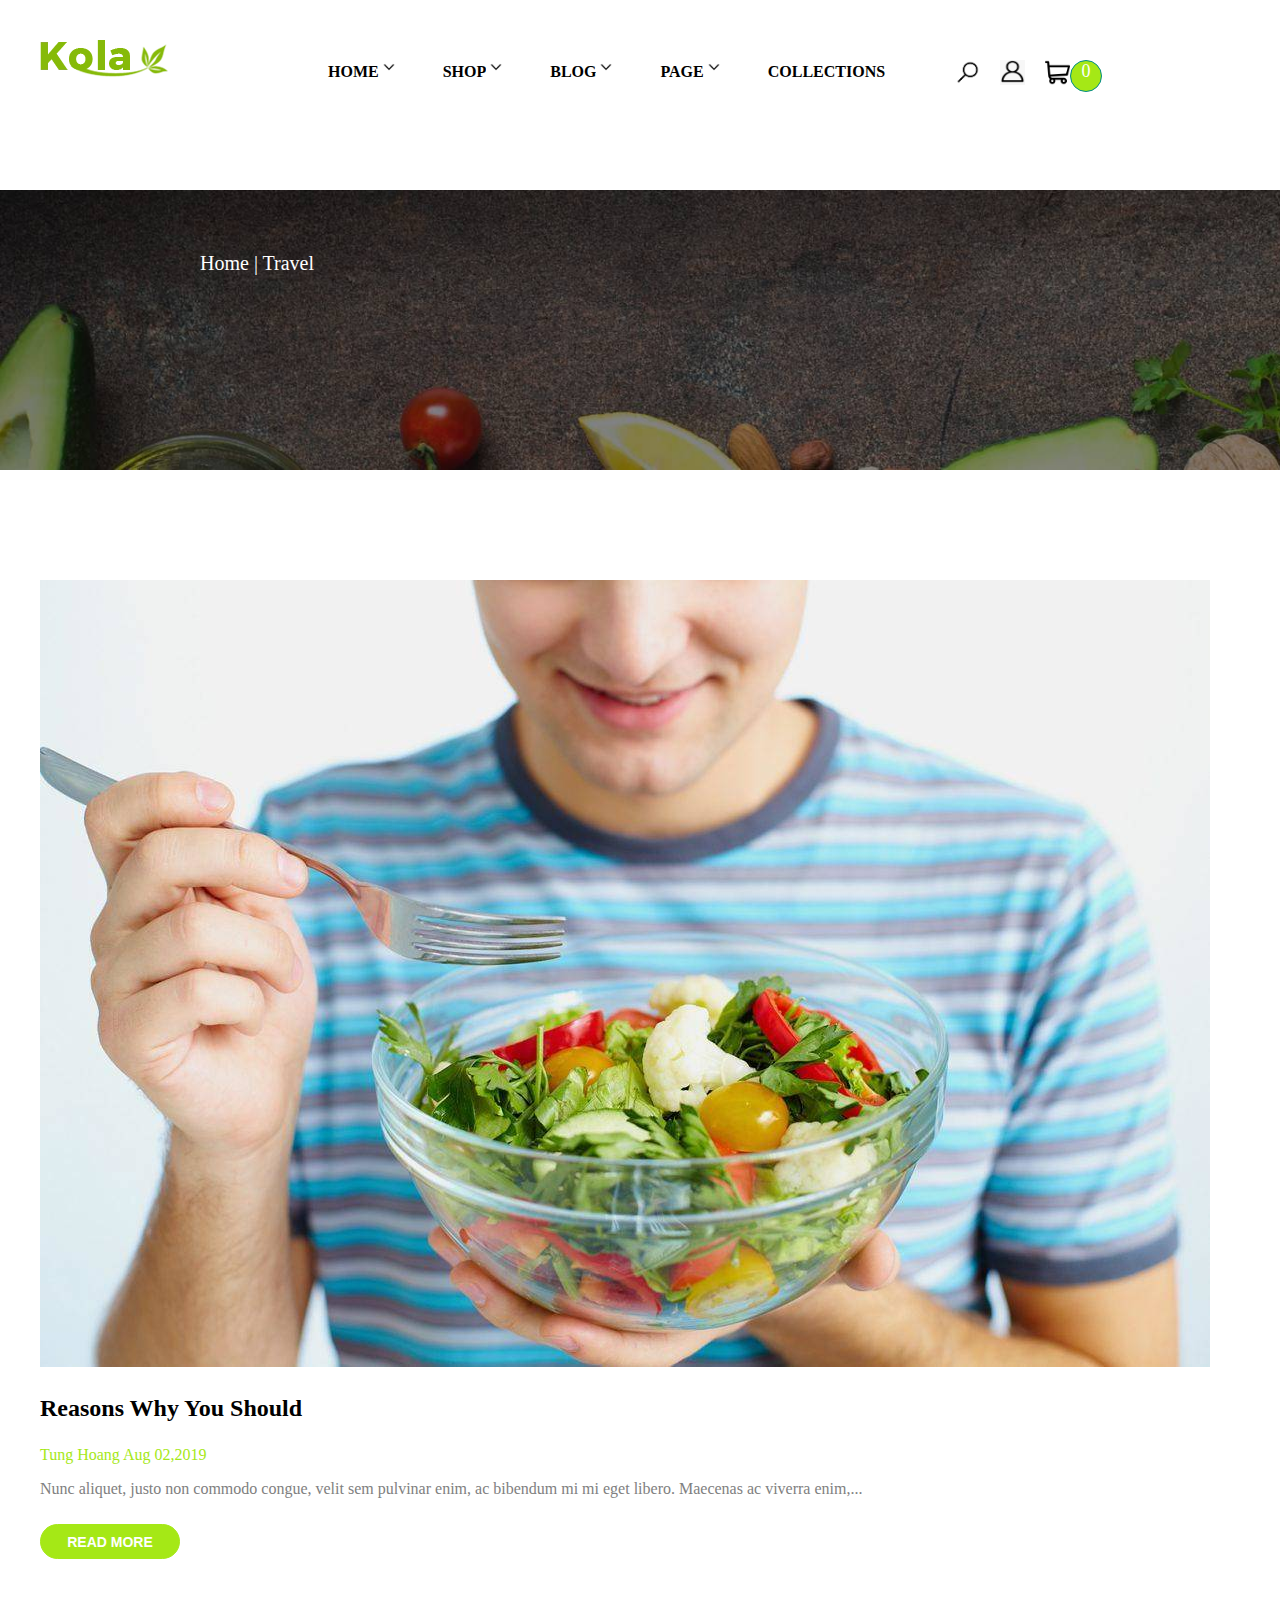
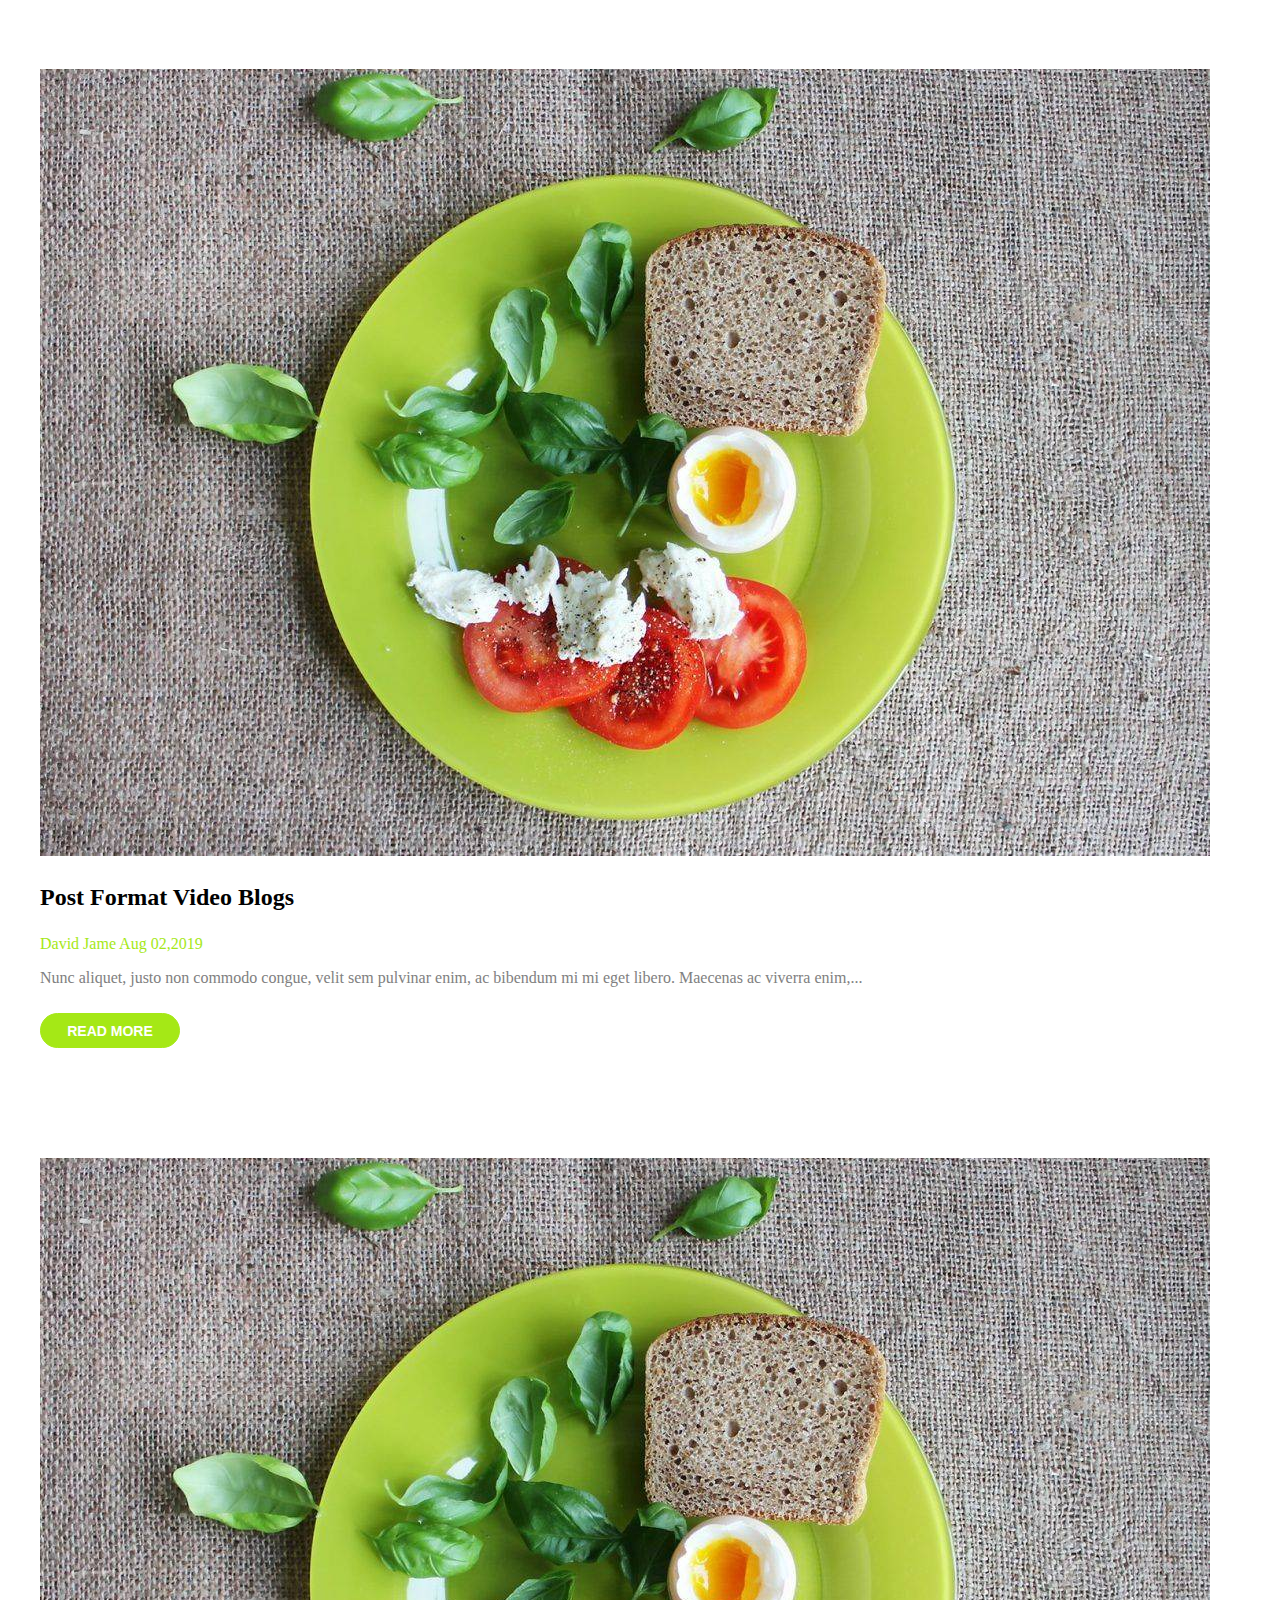
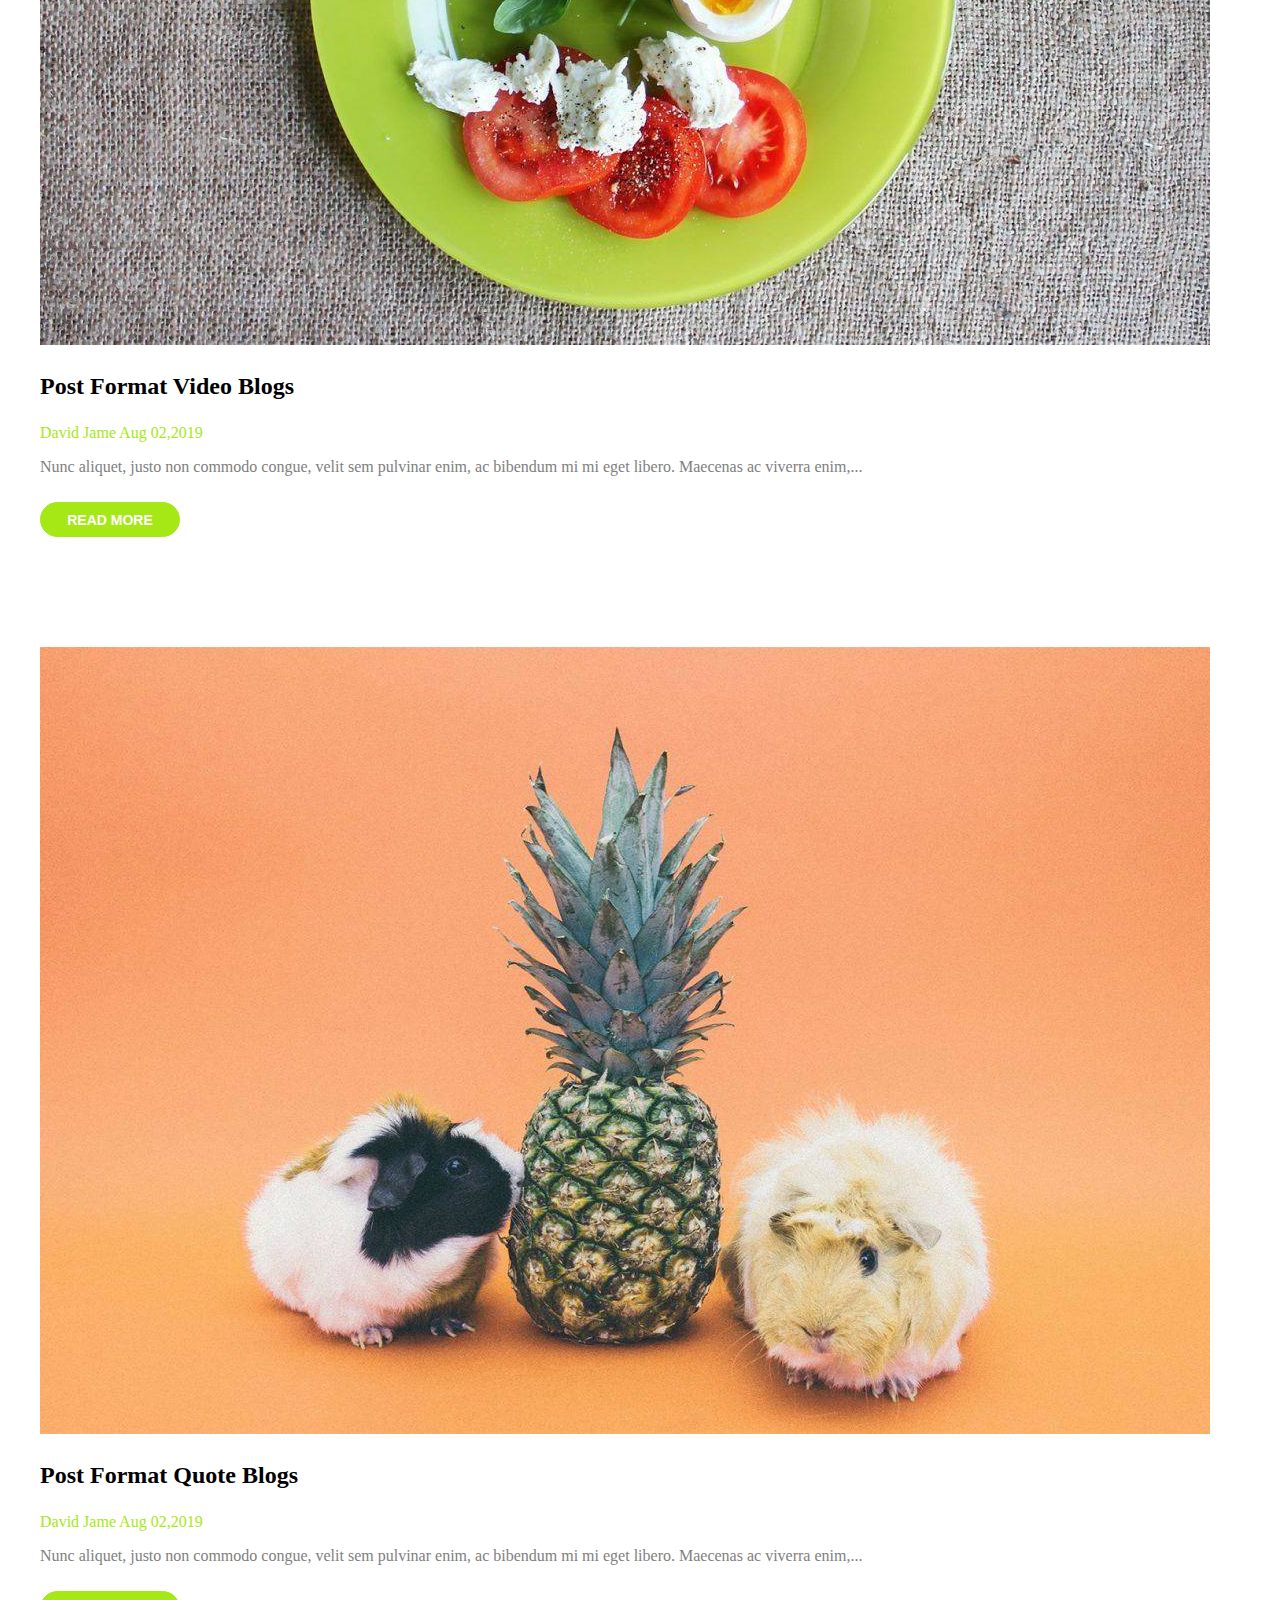
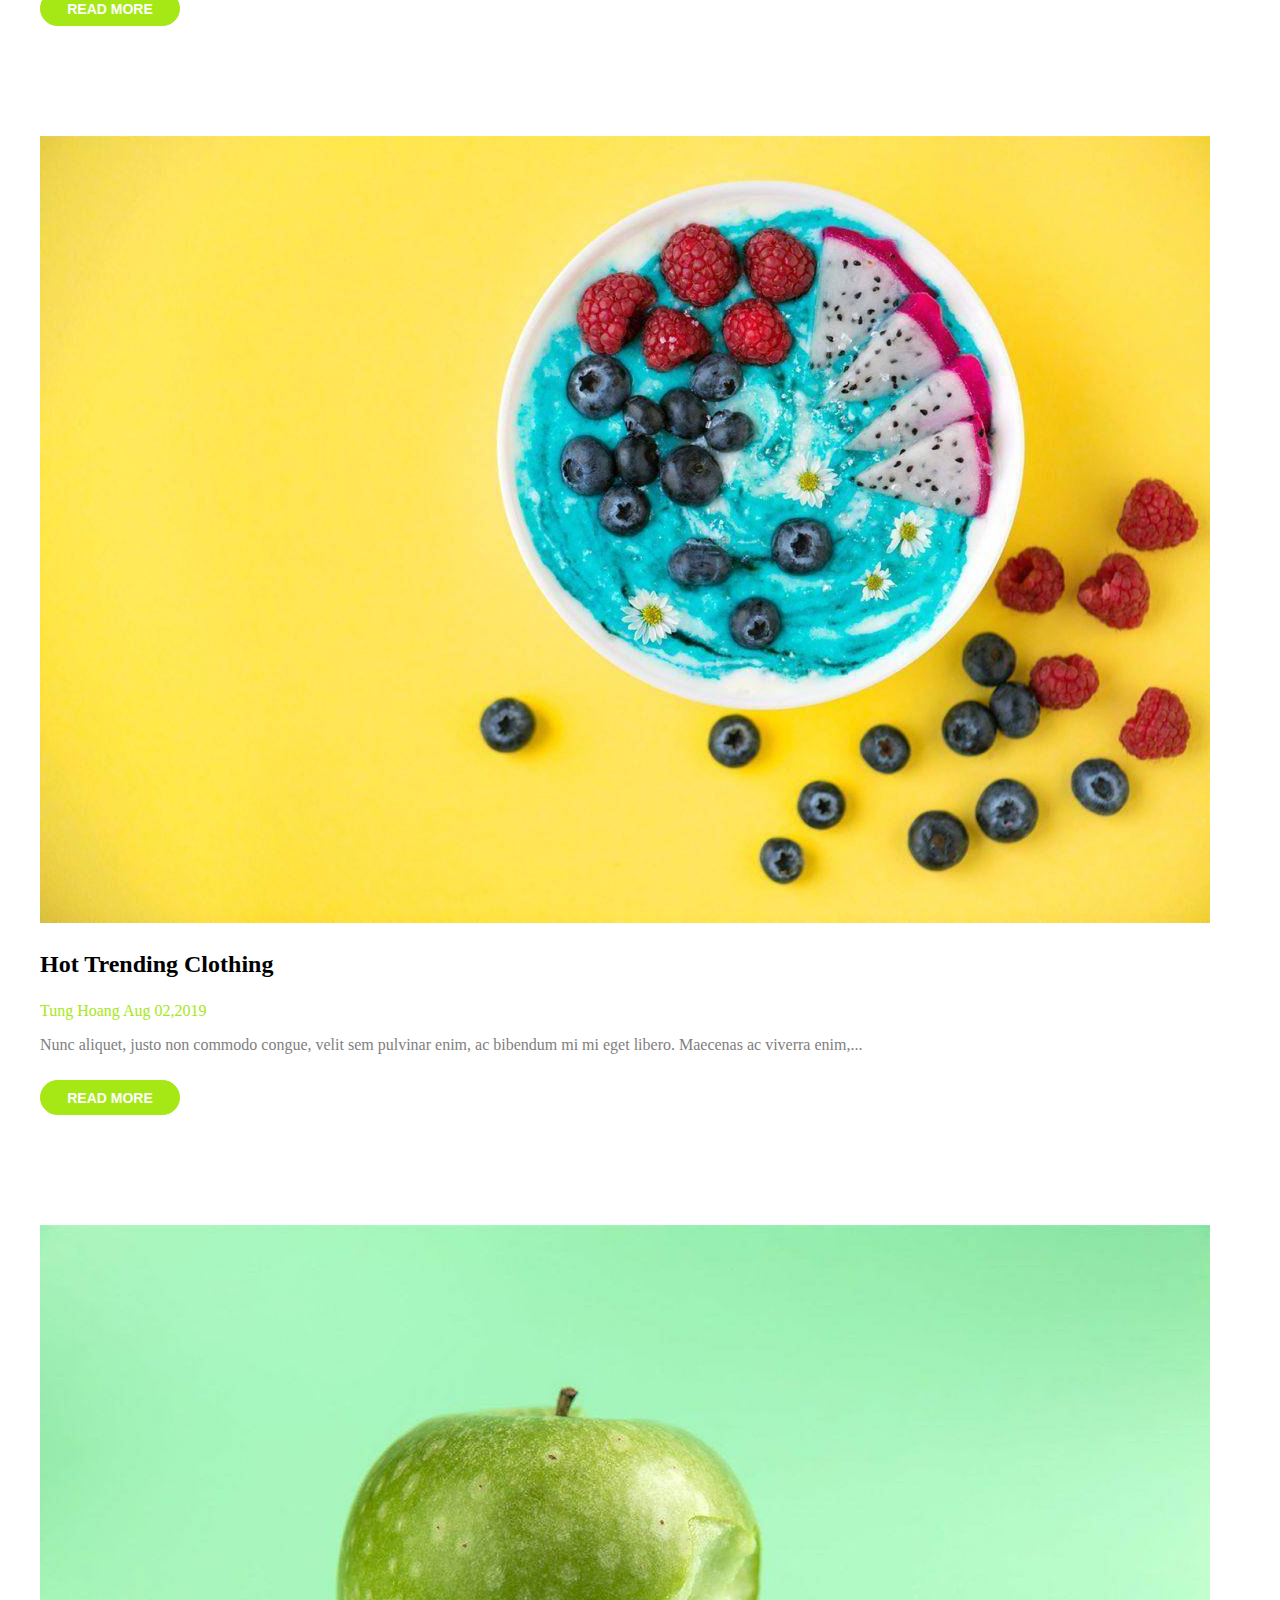
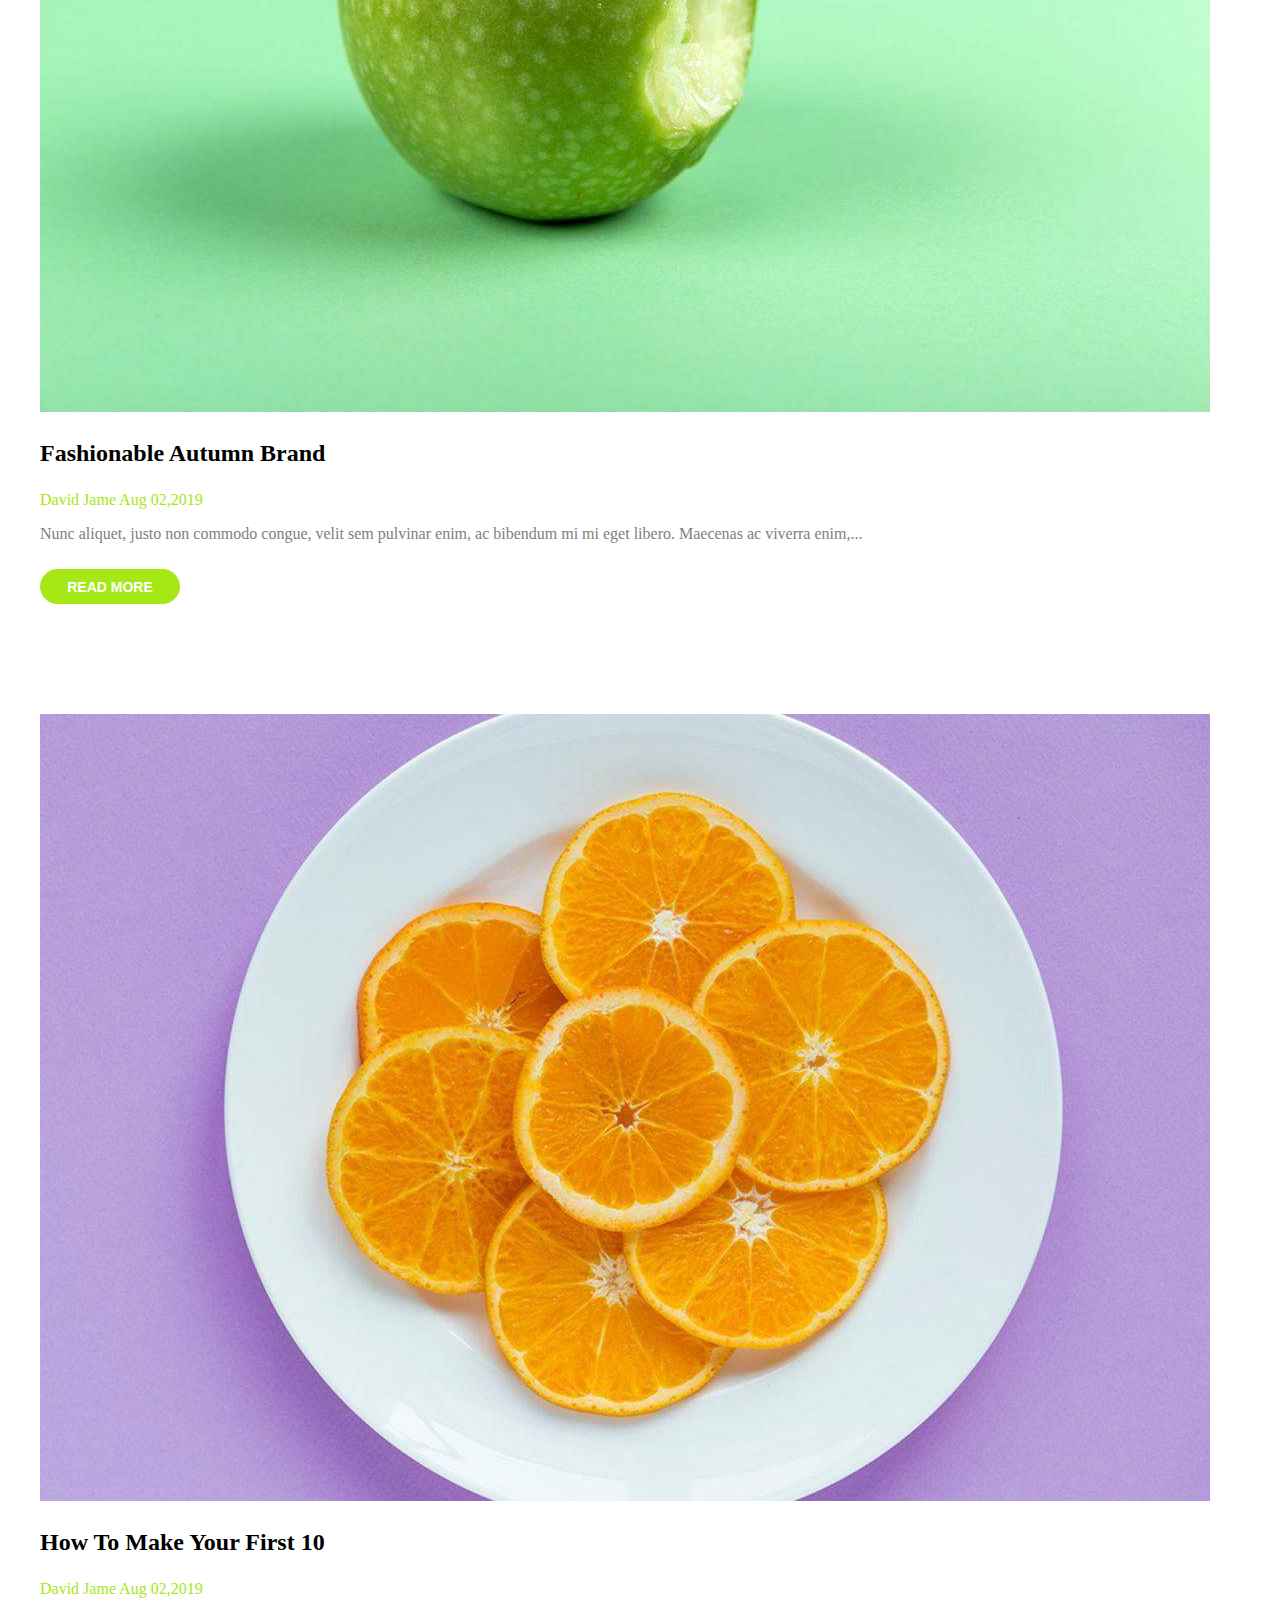
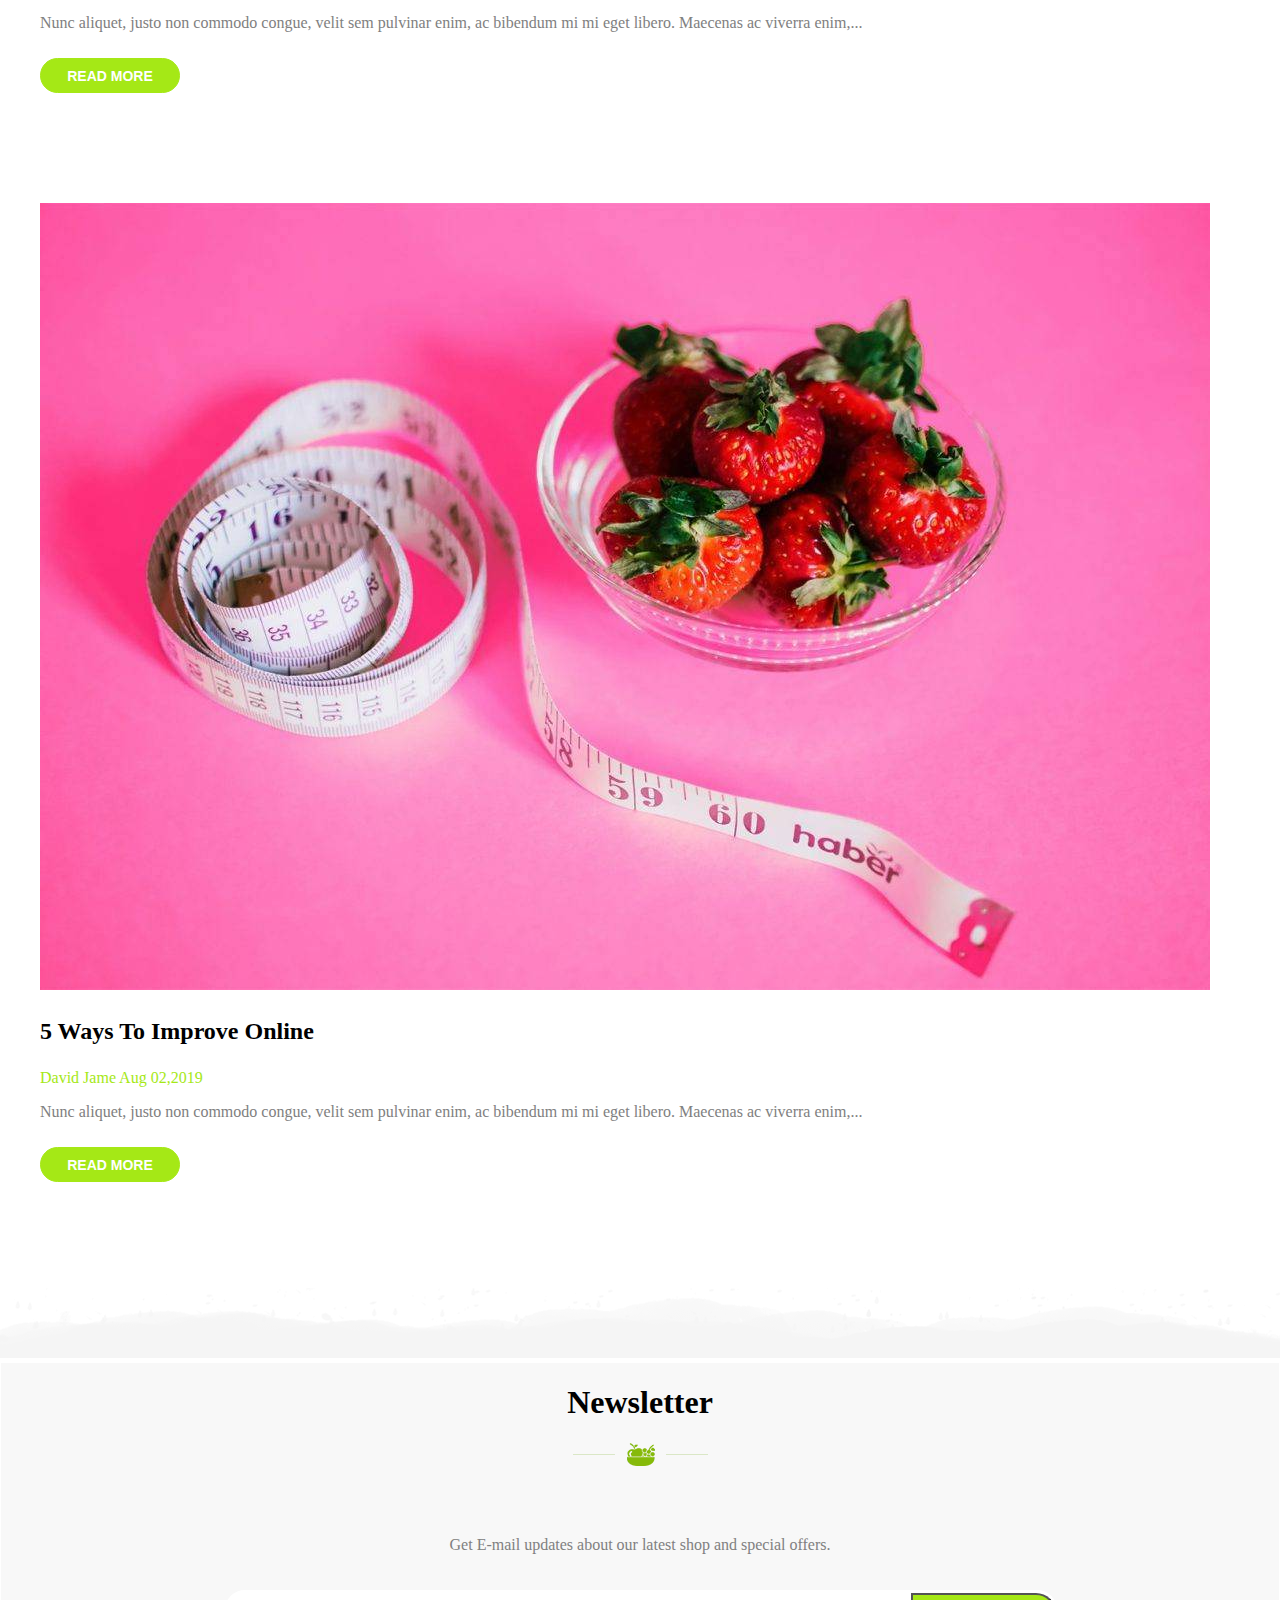
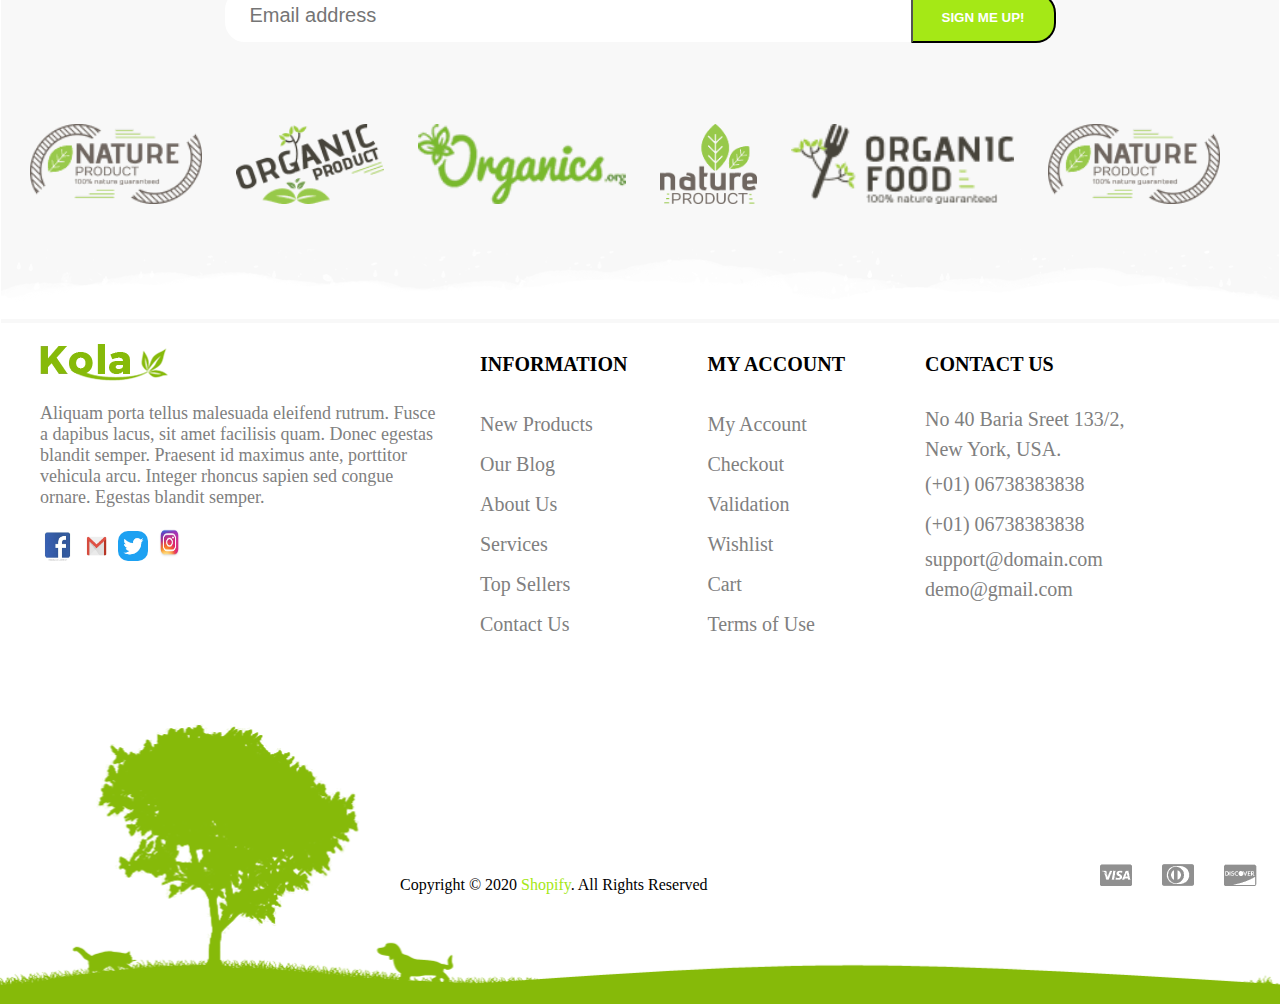
<file: index.html>
<!DOCTYPE html>
<html>
	<head>
		<title>Travel  &ndash; Kola - Organic &amp; Food Shopify themes</title>
		<link href="kola.css" type="text/css" rel="stylesheet"/>
	</head>
		<body>
			<div class="header">
				<img class="logo" src="kola.png" alt="company logo"/>
			<div class="navigation">
				<ul class="navg">
					<li id="home" class="nav"><b>HOME</b><img id="down" src="index.png" alt="drop down list">
						<ul id="hlinks">
							<li id="hl"><a href="#">Home 1</a></li>
							<li id="hl"><a href="#">Home 2</a></li>
							<li id="hl"><a href="#">Home 3</a></li>
							<li id="hl"><a href="#">Home 4</a></li>
							<li id="hl"><a href="#">Home 5</a></li>
							<li id="hl"><a href="#">Home 6</a></li>
							<li id="hl"><a href="#">Home 7</a></li>
							<li id="hl"><a href="#">Home 8</a></li>
						</ul>
					</li>
					<li id="shop" class="nav"><b>SHOP</b><img id="down" src="index.png" alt="drop down list">
					<div class="SHOP">
						
						<ul  id="slinks">
						
							<li id="sl1"><a href="#">Shop View</a></li>
							<li id="sl"><a href="#">Left Sidebar</a></li>
							<li id="sl"><a href="#">Right Sidebar</a></li>
							<li id="sl"><a href="#">Without Sidebar</a></li>
							<li id="sl"><a href="#">Collection List</a></li>
							<li id="sl"><a href="#">Collection Grid</a></li>
							<li id="sl"><img src="fifthbg.jpg" width="250" height="200"></li>
						</ul>
					
						<ul  id="slinks">	
							<li id="sl1"><a href="#">Product View</a></li>
							<li id="sl"><a href="#">Left Thumbnail</a></li>
							<li id="sl"><a href="#">Right Thumbnail</a></li>
							<li id="sl"><a href="#">Bottom Thumbnail</a></li>
							<li id="sl"><a href="#">Outside Thumbnail</a></li>
							<li id="sl"><a href="#">Sticky Content</a></li>
							<li id="sl"><img src="new1.jpg" width="250" height="200"></li>
						</ul>
						
						<ul id="slinks">
							<li id="sl1"><a href="#">Collection</a></li>
							<li id="sl"><a href="#">Juice</a></li>
							<li id="sl"><a href="#">Beans</a></li>
							<li id="sl"><a href="#">Vegetables</a></li>
							<li id="sl"><a href="#">Bread</a></li>
							<li id="sl"><a href="#"> Fruit</a></li>
							<li id="sl"><img src="thirdbg.jpg" width="250" height="200"></li>
						</ul>
					</div>
					</li>
					<li id="blog" class="nav"><b>BLOG</b><img id="down" src="index.png" alt="drop down list">
					<div class="BLOG">
						<ul id="blinks">
							<li id="bl1"><a href="#">Post View</a></li>
							<li id="bl"><a href="#">Article Left Sidebar</a></li>
							<li id="bl"><a href="#">Article Right Sidebar</a></li>
							<li id="bl"><a href="#">Without Sidebar</a></li>
							<li id="bl"><img src="seventhbg.jpg" width="250" height="200"></li>
						</ul>
						<ul id="blinks">
							<li id="sl1"><a href="#">Blog View</a></li>
							<li id="bl"><a href="#">Blog Left Sidebar</a></li>
							<li id="bl"><a href="#">Blog Right Sidebar</a></li>
							<li id="bl"><a href="#">Blog Without Sidebar</a></li>
							<li id="bl"><img src="fifthbg.jpg" width="250" height="200"></li>
						</ul>
						<ul id="blinks">
							<li id="sl1"><a href="#">Blog Style</a></li>
							<li id="bl"><a href="#">Blog List</a></li>
							<li id="bl"><a href="#">Blog Grid</a></li>
							<li id="bbl"><img src="new2.jpg" width="250" height="200"></li>
						</ul>
					</div>
					</li>
					<li id="page" class="nav"><b>PAGE</b><img id="down" src="index.png" alt="drop down list">
						<ul id="plinks">
							<li id="pl"><a href="#">About</a></li>
							<li id="pl"><a href="#">Contact</a></li>
							<li id="pl"><a href="#">Wishlist</a></li>
							<li id="pl"><a href="#">404 Error</a></li>
						
						</ul>
					</li>
					<li class="nav"><b>COLLECTIONS</b></li>
				</ul>
		
		<div class="symbollinks">
			<img class="se" src="search.png" title="Search...."/>
			<img class="ad" src="admin.png" />
			<img class="ba" src="basket.png" /><sup><div id="sup">0</div></sup>
		</div>
	</div>
</div>
			<div id=firstimage>
				<span class="travel1"><a id="al" href="#" title="Back To Front Page">Home </a> | Travel </span>
				<span class="travel2">Travel</span>
			</div>
			
		<div id="content">	
			<img class="tbg" title="Reasons Why You Should" src="secondbg.jpg"/>
			<p class="title" title="Reasons Why You Should"><b>Reasons Why You Should</b></p> 
			<p class="date">Tung Hoang Aug 02,2019</p>
			<p class="pa">Nunc aliquet, justo non commodo congue, velit sem pulvinar enim, ac bibendum mi mi eget libero. Maecenas ac viverra enim,...</p>
			<p class="rm"><input class="RM" type="button" value="READ MORE"/></p>		
		</div>
		
			
		<div id="content">
			<img class="tbg" title="Post Format Video Blogs" src="thirdbg.jpg"/>
			<p class="title" title="Post Format Video Blogs"><b>Post Format Video Blogs</b></p> 
			<p class="date">David Jame Aug 02,2019</p>
			<p class="pa">Nunc aliquet, justo non commodo congue, velit sem pulvinar enim, ac bibendum mi mi eget libero. Maecenas ac viverra enim,...</p>
			<p><input class="RM" type="button" value="READ MORE"/></p>		
		</div>
		
		<div id="content">
			<img class="tbg" title="Post Format Video Blogs" src="thirdbg.jpg"/>
			<p class="title" title="Post Format Video Blogs"><b>Post Format Video Blogs</b></p> 
			<p class="date">David Jame Aug 02,2019</p>
			<p class="pa">Nunc aliquet, justo non commodo congue, velit sem pulvinar enim, ac bibendum mi mi eget libero. Maecenas ac viverra enim,...</p>
			<p><input class="RM" type="button" value="READ MORE"/></p>		
		</div>
	
			
		<div id="content">
			<img class="tbg" title="Post Format Quote Blogs" src="fifthbg.jpg"/>
			<p class="title" title="Post Format Quote Blogs"><b>Post Format Quote Blogs</b></p> 
			<p class="date">David Jame Aug 02,2019</p>
			<p class="pa">Nunc aliquet, justo non commodo congue, velit sem pulvinar enim, ac bibendum mi mi eget libero. Maecenas ac viverra enim,...</p>
			<p><input class="RM" type="button" value="READ MORE"/></p>	
		</div>
		
	
		<div id="content">
			<img class="tbg" title="Hot Trending Clothing" src="sixthbg.jpg"/>
			<p class="title" title="Hot Trending Clothing"><b>Hot Trending Clothing</b></p> 
			<p class="date">Tung Hoang Aug 02,2019</p>
			<p class="pa">Nunc aliquet, justo non commodo congue, velit sem pulvinar enim, ac bibendum mi mi eget libero. Maecenas ac viverra enim,...</p>
			<p><input class="RM" type="button" value="READ MORE"/></p>		
		</div>
		
		<div id="content">
			<img class="tbg" title="Fashionable Autumn Brand" src="seventhbg.jpg"/>
			<p class="title" title="Fashionable Autumn Brand"><b>Fashionable Autumn Brand</b></p> 
			<p class="date">David Jame Aug 02,2019</p>
			<p class="pa">Nunc aliquet, justo non commodo congue, velit sem pulvinar enim, ac bibendum mi mi eget libero. Maecenas ac viverra enim,...</p>
			<p><input class="RM" type="button" value="READ MORE"/></p>		
		</div>
		

		<div id="content">
			<img class="tbg" title="How To Make Your First 10" src="eightbg.jpg"/>
			<p class="title" title="How To Make Your First 10"><b>How To Make Your First 10</b></p> 
			<p class="date">David Jame Aug 02,2019</p>
			<p class="pa">Nunc aliquet, justo non commodo congue, velit sem pulvinar enim, ac bibendum mi mi eget libero. Maecenas ac viverra enim,...</p>
			<p><input class="RM" type="button" value="READ MORE"/></p>		
		</div>

		<div id="content">
			<img class="tbg" title="5 Ways To Improve Online" src="ninthbg.jpg"/>
			<p class="title" title="5 Ways To Improve Online"><b>5 Ways To Improve Online</b></p> 
			<p class="date">David Jame Aug 02,2019</p>
			<p class="pa">Nunc aliquet, justo non commodo congue, velit sem pulvinar enim, ac bibendum mi mi eget libero. Maecenas ac viverra enim,...</p>
			<p><input class="RM" type="button" value="READ MORE"/></p>		
		</div>
			
			<img class="bgtop3" src="bg-top-3.png"/>
		<div id="newsletter">
			<h1>Newsletter</h1>
			<img class="nl" src="images.png"/>
			<p class="pe">Get E-mail updates about our latest shop and special offers.</p>
	<form action="#" method="post">
			<input id="mail" type="email" name="email" placeholder="Email address" title="Please fill out this field."/>
			<input id="sigup" type="submit" value="SIGN ME UP!"/>
	</form>
			<div id="img">
				<img id="imgs" src="fimg.png"/>
				<img id="imgs" src="simg.png"/>
				<img id="imgs" src="timg.png"/>
				<img id="imgs" src="foimg.png"/>
				<img id="imgs" src="fiimg.png"/>
				<img id="imgs" src="sximg.png"/>
			</div>
			<img class="bgtop2" src="bg-top-2.png"/>
		</div>
		<div id="about1">
			<div id="about">
				<img class="logob" src="kola.png" alt="company logo"/>
				<p id="ab">Aliquam porta tellus malesuada eleifend rutrum. 
					Fusce a dapibus lacus, sit amet facilisis quam. 
					Donec egestas blandit semper. Praesent id
					 maximus ante, porttitor vehicula arcu. Integer
					 rhoncus sapien sed congue ornare. Egestas blandit
					 semper.</p> 
				<img class="contact" src="facebook.jfif" width="35" height="30"/>
				<img class="contact" src="gmail.png" width="35" height="30"/>
				<img class="contact" src="twitter.png" width="30" height="30"/>
				<img class="contact" src="instagram.jfif" width="35" height="35"/>
			</div>
			<div id="aboutr">
				<ul class="col1">
					<li id="first">INFORMATION</li>
					<li><a href="#">New Products</a></li>
					<li><a href="#">Our Blog</a></li>
					<li><a href="#">About Us</a></li>
					<li><a href="#">Services</a></li>
					<li><a href="#">Top Sellers</a></li>
					<li><a href="#">Contact Us</a></li>
				</ul>
				<ul class="col1">
					<li id="first">MY ACCOUNT</li>
					<li><a href="#">My Account</a></li>
					<li><a href="#">Checkout</a></li>
					<li><a href="#">Validation</a></li>
					<li><a href="#">Wishlist</a></li>
					<li><a href="#">Cart</a></li>
					<li><a href="#">Terms of Use</a></li>
				</ul>
				<ul class="col1">
					<li id="first">CONTACT US</li>
					<li id="add">No 40 Baria Sreet 133/2,<br /> New York, USA.</li>
					<li>(+01) 06738383838</li>
					<li>(+01) 06738383838</li>
					<li id="add">support@domain.com<br />
					demo@gmail.com</li>
				</ul>
			</div>
		</div>
			<div id="footer">
				<img class="pay" src="payment1.png" alt="payment option"/>
				<p id="foo">Copyright &copy; 2020 <span class="sh">Shopify</span>. All Rights Reserved</p>
			</div>

		</body>
</html>
</file>
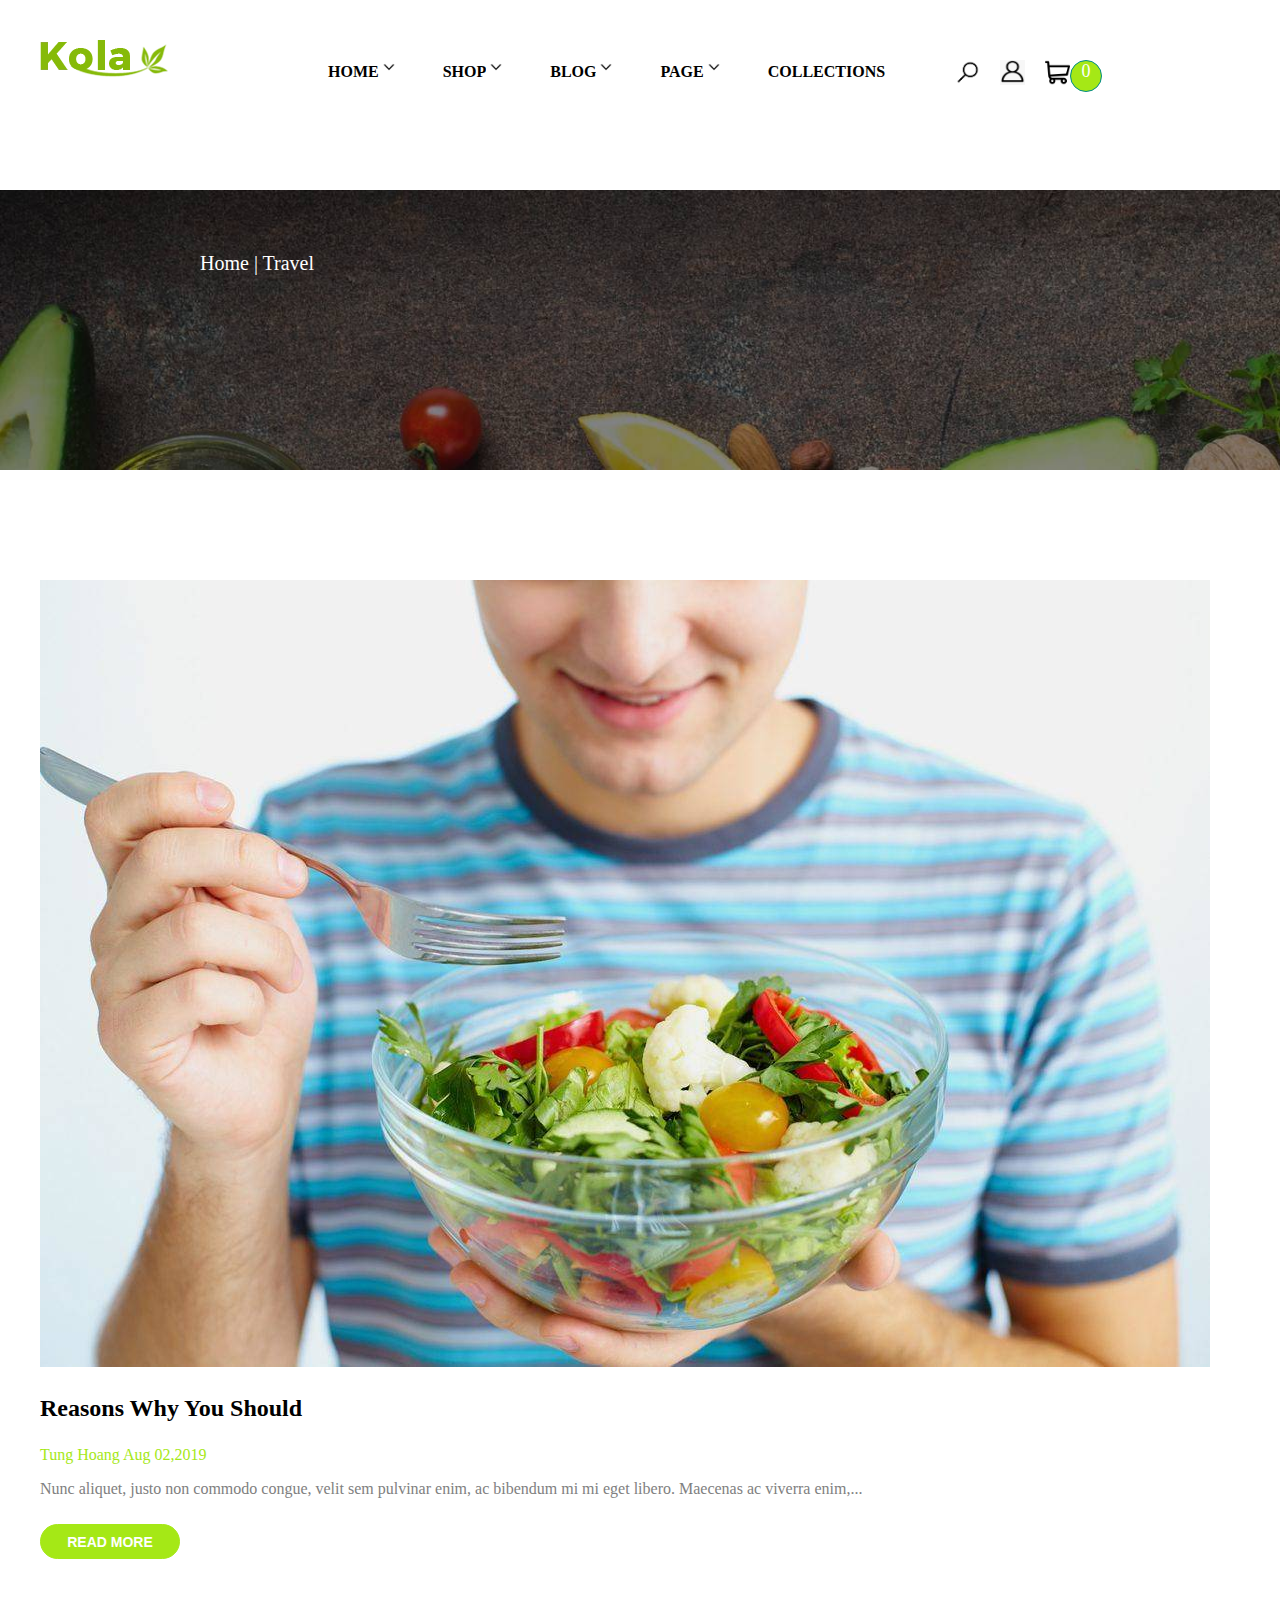
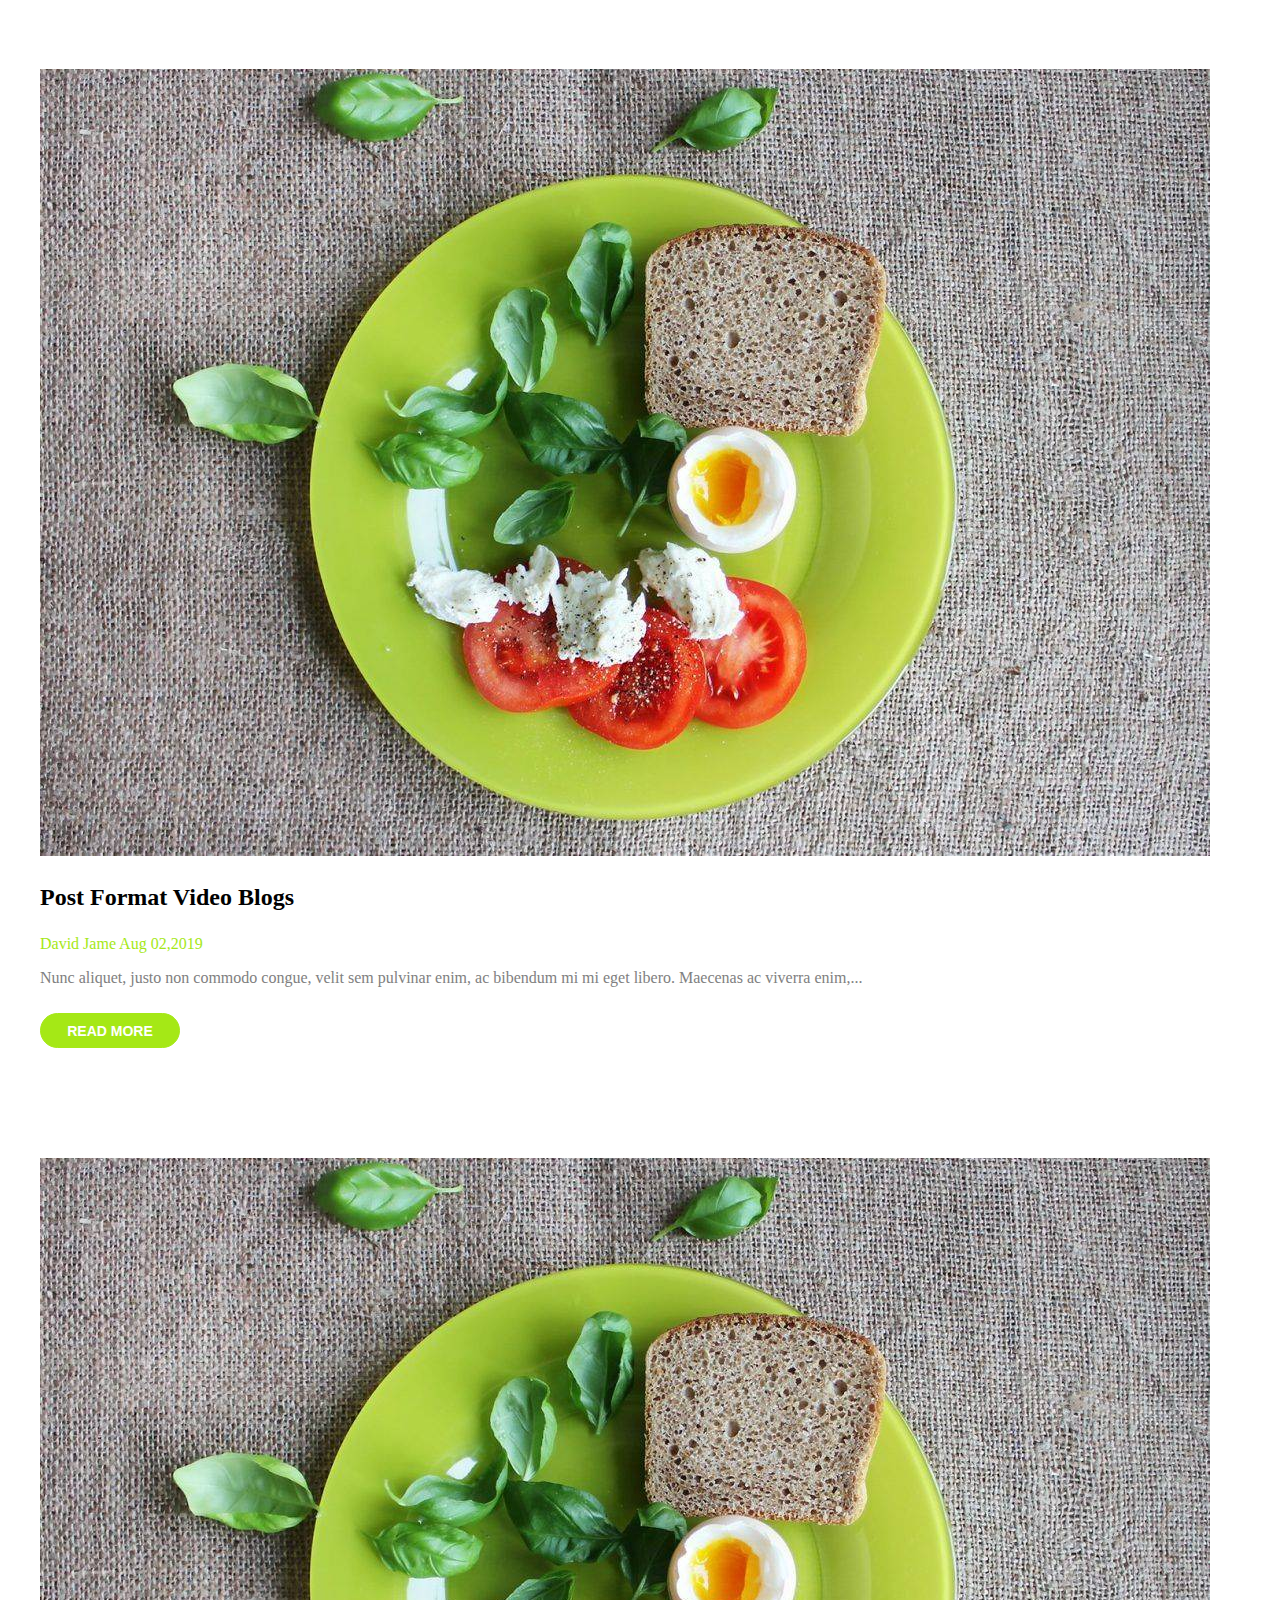
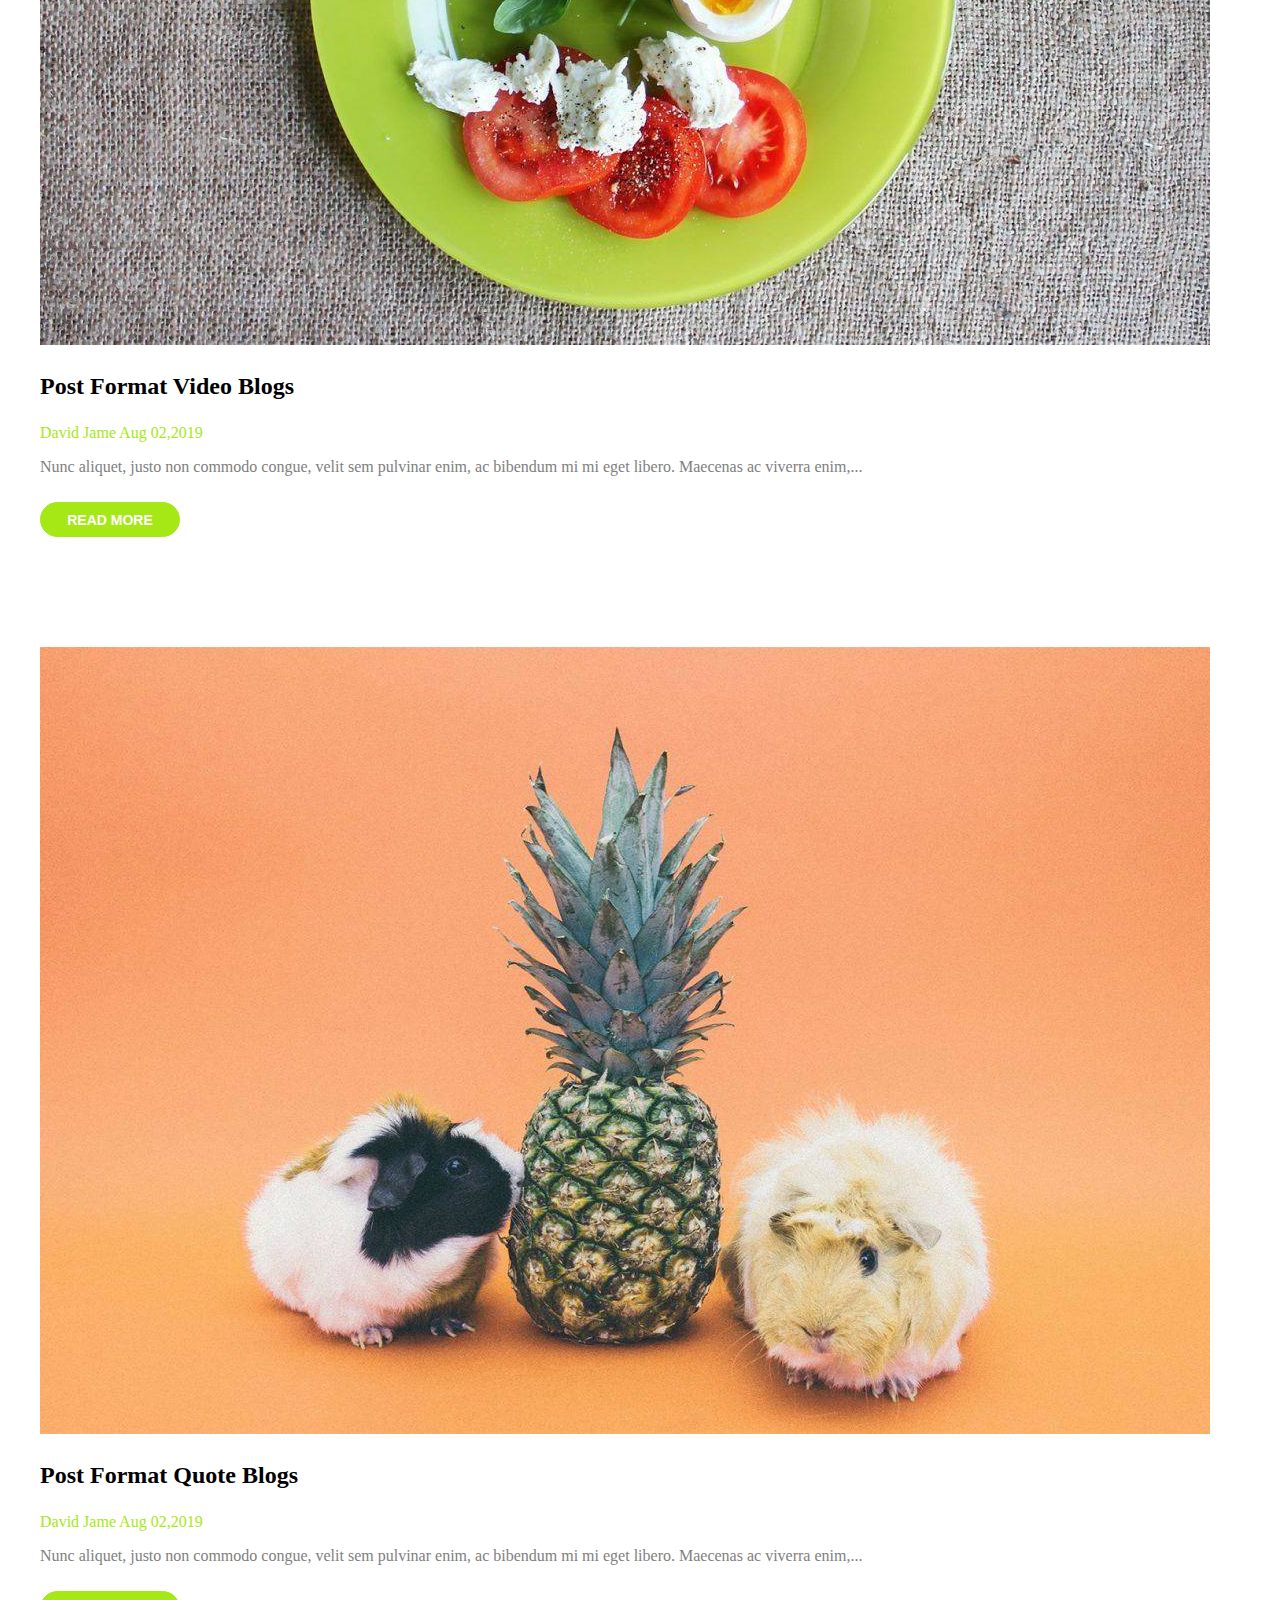
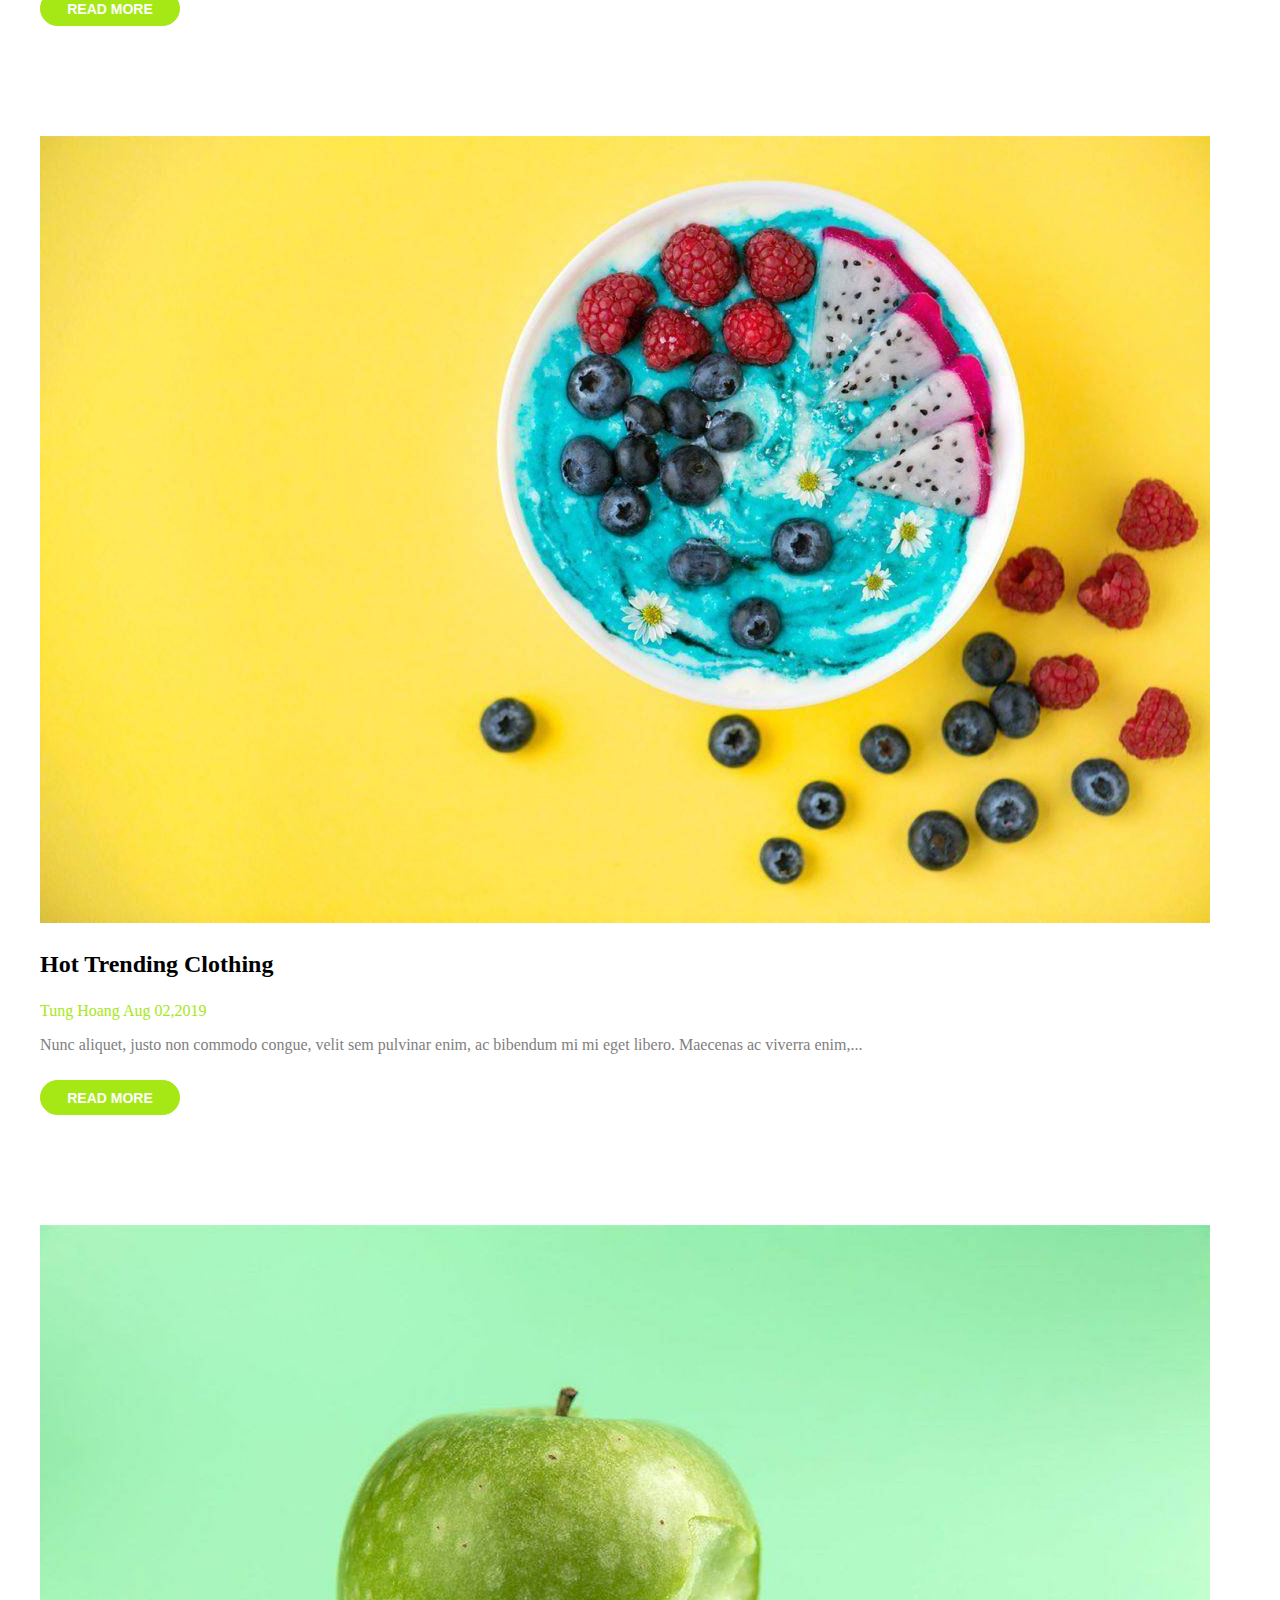
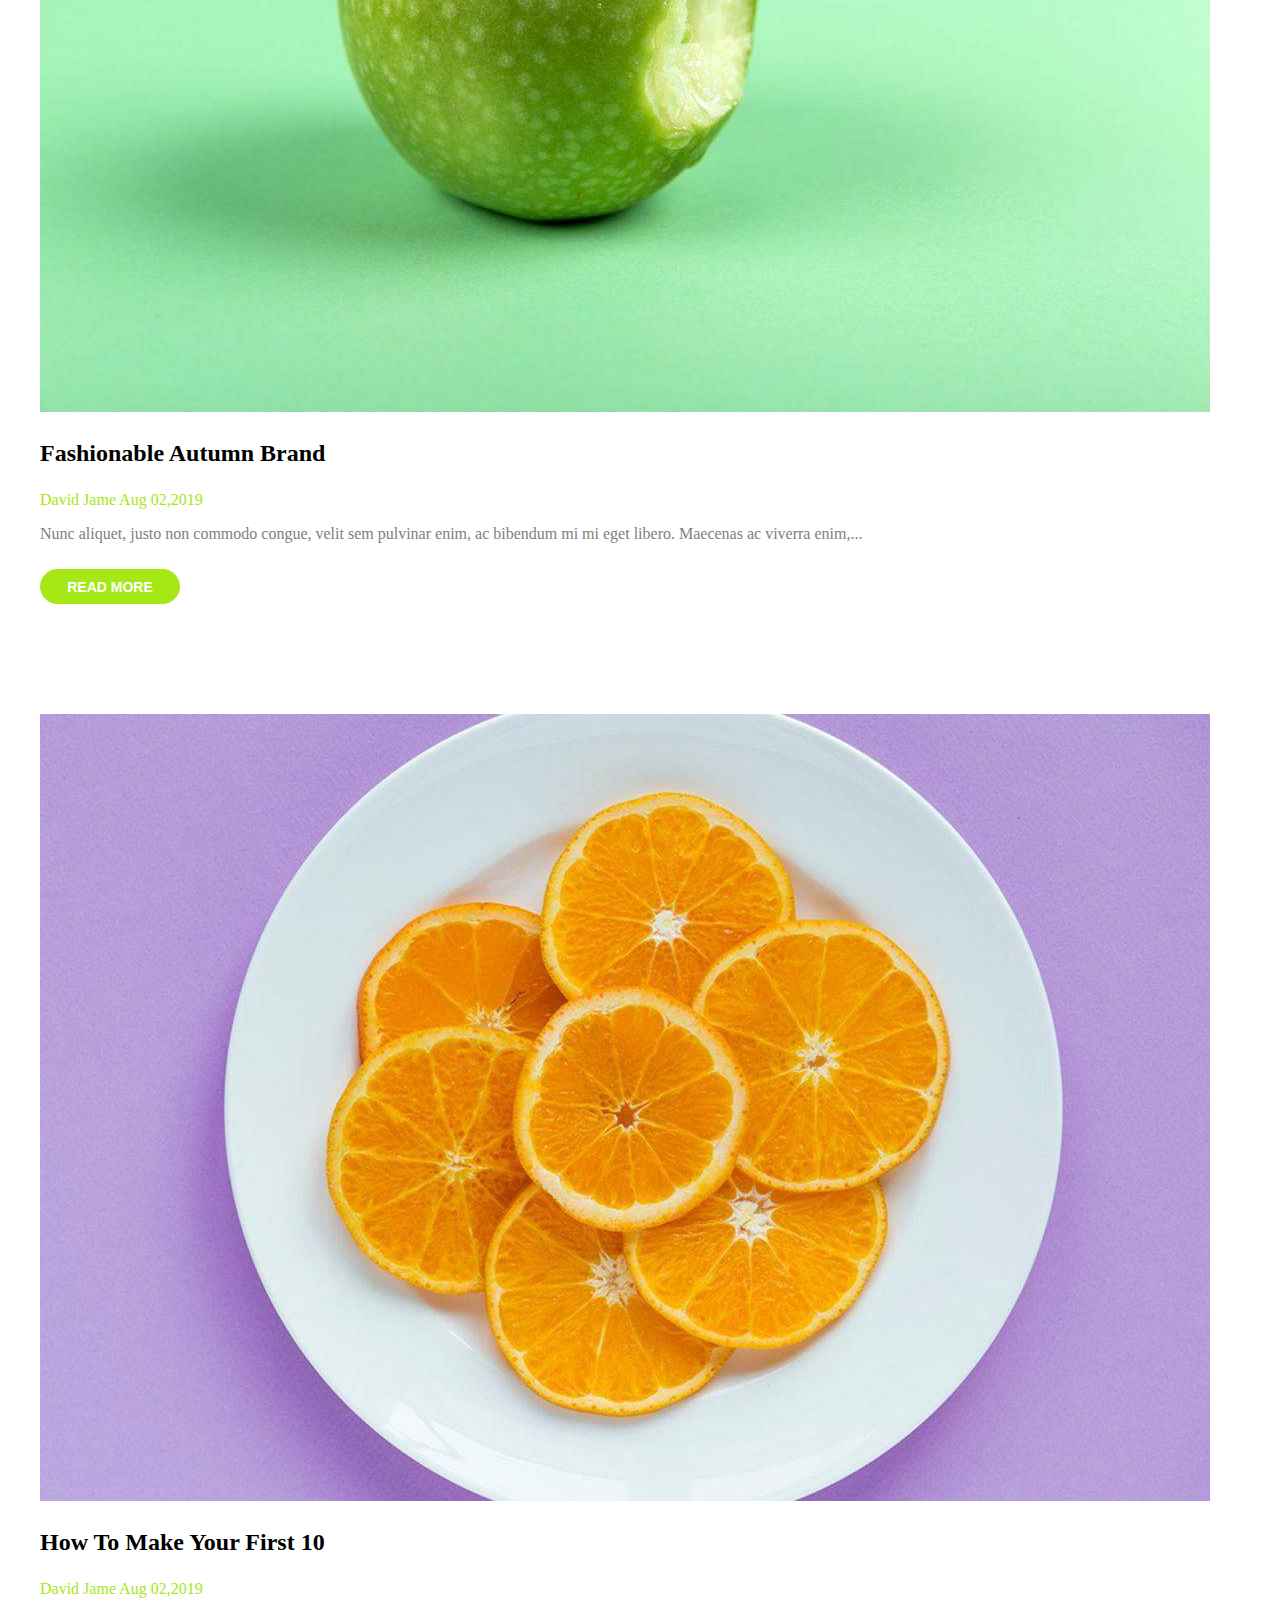
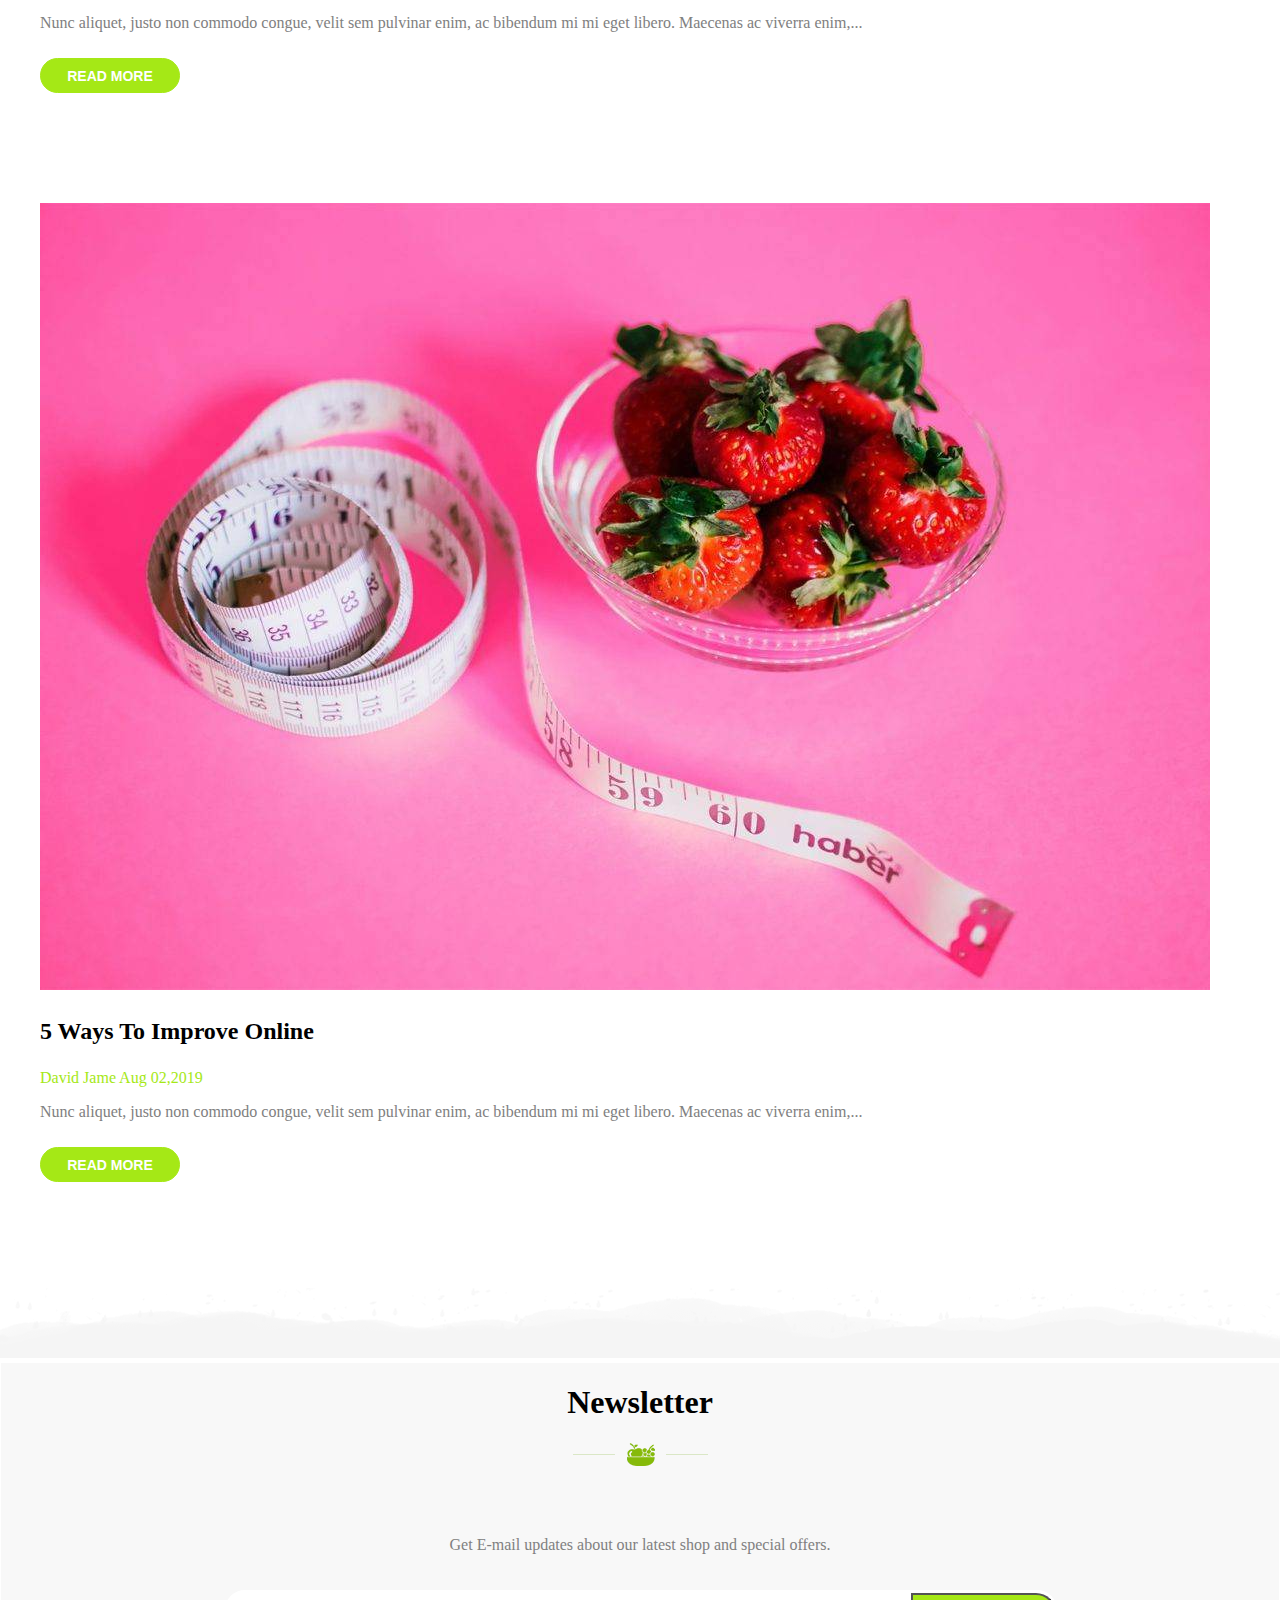
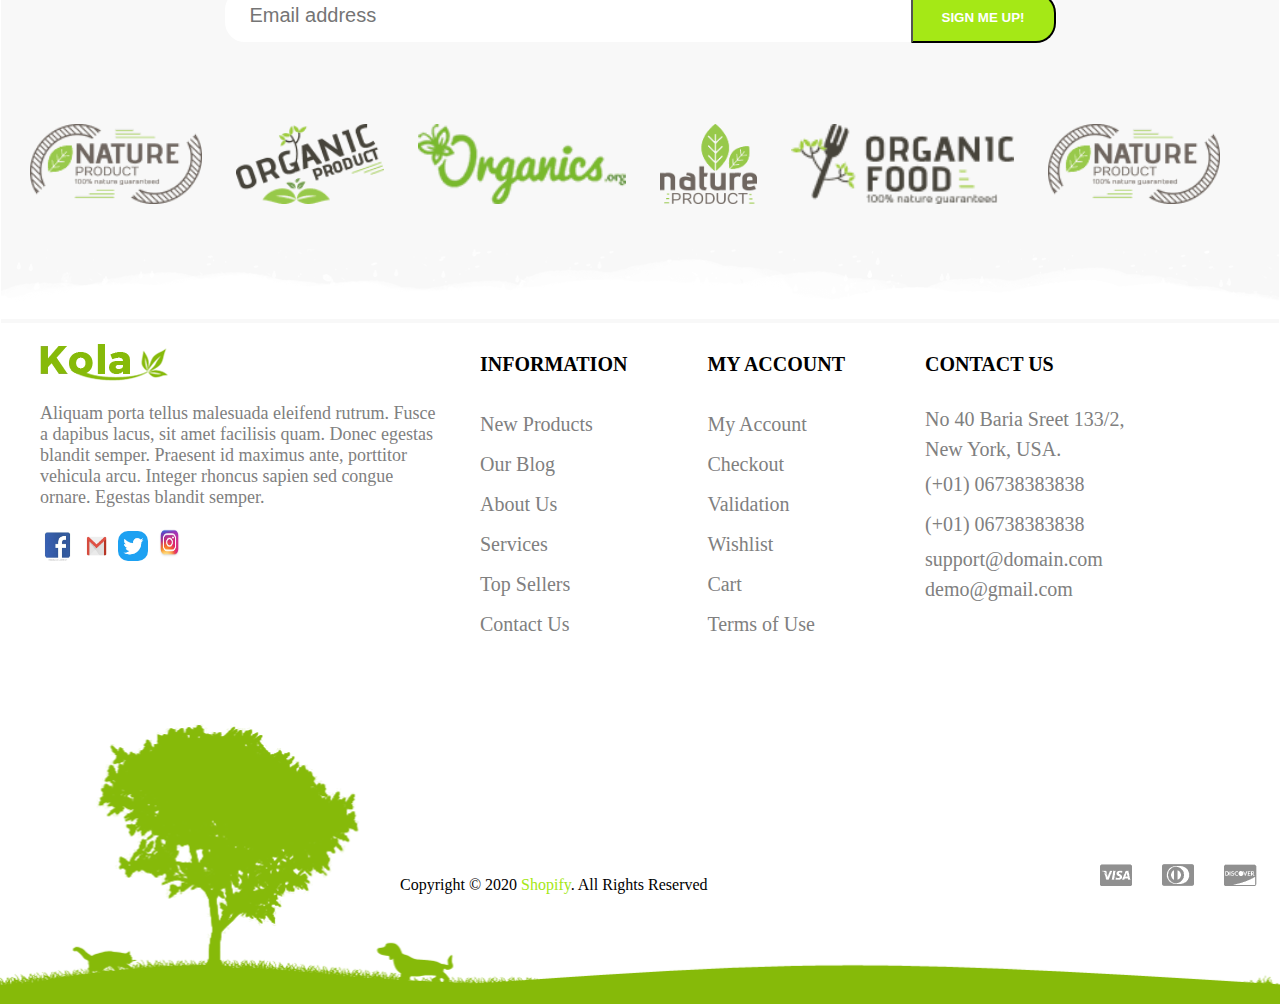
<file: internshala-KOLA.html>
<!DOCTYPE html>
<html>
	<head>
		<title>Travel  &ndash; Kola - Organic &amp; Food Shopify themes</title>
		<style type="text/css">
			body{	
				max-width: 1920px;
				margin: 0 auto;
				font-family: Georgia,Times,Serif;
				font-size:16px;}
			.logo{
				float:left;
				margin-right:120px;}
			#down{
				width:20px;
				height:20px;}
			.header{
					padding-top:40px;
					width:1200px;
					margin:0px auto;}
			.navigation{
					width:1200px;
					margin:0px auto;}
			img{
				cursor:pointer;}
			.navg{
				float:left;}			
			.nav{
				cursor:pointer;
				margin-right:40px;
				display:inline;}
			.nav:hover{
					color:rgb(165,232,22);}
			.symbollinks{
					float:left;
					width:200px;
					margin-right:10px;
					text-align:center;
					padding-top:20px;
					height:50px;}
			li{
				list-style-type:none;}
			#home{
				position:relative;
				display:inline-block;}
			#hlinks{
					border-radius:10px;
					padding-left:0px;
					line-height:2em;
					display:none;
					position:absolute;}
			#home:hover #hlinks{
						background-color:white;
						width:200px;
						cursor:pointer;
						display:block;}
			a{
				color:rgb(128,128,128);
				text-decoration:none;}
			a:hover{
					color:rgb(165,232,22);}
		
			#hl{	
				padding-left:20px;
				text-align:left;
				border-top:1px solid rgb(226,226,226);}
			#shop{
				position:relative;
				display:inline-block;}

			.SHOP{
				border-radius:10px;
				display:none;
				position:absolute;}
			#shop:hover .SHOP{
						background-color:white;
						width:870px;
						margin-left:-300px;
						cursor:pointer;
						display:block;}
			#slinks{
				padding-left:0px;
				margin-right:20px;
				float:left;}
			#sl1{
				padding-left:20px;
				font-size:18px;
				color:black;
				font-weight:bold;}
			#sl{	
				padding-left:20px;
				text-align:left;
				border-top:1px solid rgb(226,226,226);}
			
			#blog{
				position:relative;
				display:inline-block;}

			.BLOG{
				border-radius:10px;
				display:none;
				position:absolute;}
			#blog:hover .BLOG{
						background-color:white;
						width:850px;
						margin-left:-300px;
						cursor:pointer;
						display:block;}
			#blinks{
				padding-left:0px;
				margin-right:20px;
				float:left;}
			#bl1{
				padding-left:20px;
				font-size:18px;
				color:black;
				font-weight:bold;}
			#bl{	
				padding-left:20px;
				text-align:left;
				border-top:1px solid rgb(226,226,226);}
			#bbl{
				margin-top:30px;}
			
			#page{
				position:relative;
				display:inline-block;}
			#plinks{
					border-radius:10px;
					padding-left:0px;
					line-height:2em;
					display:none;
					position:absolute;}
			#page:hover #plinks{
						background-color:white;
						width:200px;
						cursor:pointer;
						display:block;}
			#pl{	
				padding-left:20px;
				text-align:left;
				border-top:1px solid rgb(226,226,226);}
			.se{ 
				margin-left:30px;
				margin-right:20px;
				float:left;
				width:25px;
				height:25px;}
			.ad{
				margin-right:20px;
				float:left;
				width:25px;
				height:25px;}
			.ba{
				float:left;
				width:25px;
				height:25px;}
			#sup{
				float:left;
				width:30px;
				height:30px;
				font-size:18px;
				text-align:center;
				border-radius:30px;
				background-color:rgb(165,232,22);
				color:white;
				border:1px solid darkcyan;}
			#firstimage{
					height:280px;
					margin-top:150px;
					background-size:cover;
					background-image: url(firstimage.jpg);
					background-repeat:no-repeat;
					background-position:centre centre;}
			.travel1{
					font-size:20px;
					color:white;
					position:relative;
					top:50px;
					left:200px;}
			.travel2{
					font-size:34px;
					font-weight:bold;
					color:white;
					position:relative;
					top:100px;
					left:1200px;}
			#al{
				color:white};

			.cl2{
				float:right;}	
					
			.fbg{
				margin-top:25px;}
			.sbg{
				padding-left:80px;
				margin-top:100px;}
			#content{
					width:1200px;
					margin:0px auto;
					margin-top:90px;}
			.title{
				text-align:left;
				font-size:24px;}
			.title:hover{
					cursor:pointer;
					color:rgb(165,232,22);}
			.date{
				text-align:left;
				color:rgb(165,232,22);}
			.pa{
				text-align:left;
				color:rgb(128,128,128);}	
			.rm{
				text-align:left;
				margin:0px auto;}
			.RM{
				width:140px;
				font-size:14px;
				height:35px;
				color:white;
				font-weight:bold;
				margin-top:10px;
				border-radius:20px;
				background-color:rgb(165,232,22);
				border:1px solid rgb(165,232,22);}	
			.RM:hover{
					color:rgb(165,232,22);
					background-color:white;}
			.tbg{
				margin-top:20px;}
			#newsletter{
					text-align:center;
					border:1px solid rgb(258,258,258);
					background-color:rgb(248,248,248);}
			
			.bgtop3{
					margin-top:90px;}
			.nl{
				margin-bottom:50px;}
			.pe{
				color:rgb(128,128,128);}
			#mail{
					border:5px solid white;
					border-radius:20px;
					margin-left:150px;
					padding-left:20px;
					font-size:20px;
					height:40px;
					width:800px;
					background-color:white;
					margin-top:20px;}
			#sigup{
				cursor:pointer;
				border-top-right-radius:20px;
				border-bottom-right-radius:20px;
					color:white;
					font-weight:bold;
					height:50px;
					width:145px;
					background-color:rgb(248,248,248);
					position:relative;
					right:150px;}
			input#sigup{
					background-color:rgb(165,232,22);}
			#sigup:hover{
					background-color:rgb(0,166,0);}	
			#img{
				margin-top:40px;
				padding-bottom:40px;
				padding-top:40px;
				border:1px solid rgb(248,248,248);}
			#imgs{
				height:80px;
				margin-right:30px;}
			#about1{
					width:1200px;
					margin:0px auto;}
			#about{
				float:left;
				padding-top:20px;
				width:400px;}
			#ab{
				text-align:left;
				font-size:18px;
				color:rgb(128,128,128);} 
			#aboutr{
					float:left;
					width:800px;
					text-align:left;
					font-size:20px;}
			.col1{
				color:rgb(128,128,128);
				float:left;
				margin-right:40px;}
			#first{
				color:black;
				font-weight:bold;
				margin-bottom:20px;}
			li{
				line-height:2em;}
			.contact{
					border-radius:10px;}
			img.contact:hover{
					background-color:rgb(165,232,22);}
			#add{
				line-height:1.5em;}
			.pay{
				position:relative;
				top:140px;
				left:1100px;}
			.sh{
				color:rgb(165,232,22);}
			#foo{
				position:relative;
				top:110px;
				left:400px;}
			#footer{
					margin-bottom:0px;
					margin-top:400px;
					height:280px;
					background-size:cover;
					background-image: url(bg-footer.png);
					background-repeat:no-repeat;
					background-position:centre centre;}
		</style>
	</head>
		<body>
			<div class="header">
				<img class="logo" src="kola.png" alt="company logo"/>
			<div class="navigation">
				<ul class="navg">
					<li id="home" class="nav"><b>HOME</b><img id="down" src="index.png" alt="drop down list">
						<ul id="hlinks">
							<li id="hl"><a href="#">Home 1</a></li>
							<li id="hl"><a href="#">Home 2</a></li>
							<li id="hl"><a href="#">Home 3</a></li>
							<li id="hl"><a href="#">Home 4</a></li>
							<li id="hl"><a href="#">Home 5</a></li>
							<li id="hl"><a href="#">Home 6</a></li>
							<li id="hl"><a href="#">Home 7</a></li>
							<li id="hl"><a href="#">Home 8</a></li>
						</ul>
					</li>
					<li id="shop" class="nav"><b>SHOP</b><img id="down" src="index.png" alt="drop down list">
					<div class="SHOP">
						
						<ul  id="slinks">
						
							<li id="sl1"><a href="#">Shop View</a></li>
							<li id="sl"><a href="#">Left Sidebar</a></li>
							<li id="sl"><a href="#">Right Sidebar</a></li>
							<li id="sl"><a href="#">Without Sidebar</a></li>
							<li id="sl"><a href="#">Collection List</a></li>
							<li id="sl"><a href="#">Collection Grid</a></li>
							<li id="sl"><img src="fifthbg.jpg" width="250" height="200"></li>
						</ul>
					
						<ul  id="slinks">	
							<li id="sl1"><a href="#">Product View</a></li>
							<li id="sl"><a href="#">Left Thumbnail</a></li>
							<li id="sl"><a href="#">Right Thumbnail</a></li>
							<li id="sl"><a href="#">Bottom Thumbnail</a></li>
							<li id="sl"><a href="#">Outside Thumbnail</a></li>
							<li id="sl"><a href="#">Sticky Content</a></li>
							<li id="sl"><img src="new1.jpg" width="250" height="200"></li>
						</ul>
						
						<ul id="slinks">
							<li id="sl1"><a href="#">Collection</a></li>
							<li id="sl"><a href="#">Juice</a></li>
							<li id="sl"><a href="#">Beans</a></li>
							<li id="sl"><a href="#">Vegetables</a></li>
							<li id="sl"><a href="#">Bread</a></li>
							<li id="sl"><a href="#"> Fruit</a></li>
							<li id="sl"><img src="thirdbg.jpg" width="250" height="200"></li>
						</ul>
					</div>
					</li>
					<li id="blog" class="nav"><b>BLOG</b><img id="down" src="index.png" alt="drop down list">
					<div class="BLOG">
						<ul id="blinks">
							<li id="bl1"><a href="#">Post View</a></li>
							<li id="bl"><a href="#">Article Left Sidebar</a></li>
							<li id="bl"><a href="#">Article Right Sidebar</a></li>
							<li id="bl"><a href="#">Without Sidebar</a></li>
							<li id="bl"><img src="seventhbg.jpg" width="250" height="200"></li>
						</ul>
						<ul id="blinks">
							<li id="sl1"><a href="#">Blog View</a></li>
							<li id="bl"><a href="#">Blog Left Sidebar</a></li>
							<li id="bl"><a href="#">Blog Right Sidebar</a></li>
							<li id="bl"><a href="#">Blog Without Sidebar</a></li>
							<li id="bl"><img src="fifthbg.jpg" width="250" height="200"></li>
						</ul>
						<ul id="blinks">
							<li id="sl1"><a href="#">Blog Style</a></li>
							<li id="bl"><a href="#">Blog List</a></li>
							<li id="bl"><a href="#">Blog Grid</a></li>
							<li id="bbl"><img src="new2.jpg" width="250" height="200"></li>
						</ul>
					</div>
					</li>
					<li id="page" class="nav"><b>PAGE</b><img id="down" src="index.png" alt="drop down list">
						<ul id="plinks">
							<li id="pl"><a href="#">About</a></li>
							<li id="pl"><a href="#">Contact</a></li>
							<li id="pl"><a href="#">Wishlist</a></li>
							<li id="pl"><a href="#">404 Error</a></li>
						
						</ul>
					</li>
					<li class="nav"><b>COLLECTIONS</b></li>
				</ul>
		
		<div class="symbollinks">
			<img class="se" src="search.png" title="Search...."/>
			<img class="ad" src="admin.png" />
			<img class="ba" src="basket.png" /><sup><div id="sup">0</div></sup>
		</div>
	</div>
</div>
			<div id=firstimage>
				<span class="travel1"><a id="al" href="#" title="Back To Front Page">Home </a> | Travel </span>
				<span class="travel2">Travel</span>
			</div>
			
		<div id="content">	
			<img class="tbg" title="Reasons Why You Should" src="secondbg.jpg"/>
			<p class="title" title="Reasons Why You Should"><b>Reasons Why You Should</b></p> 
			<p class="date">Tung Hoang Aug 02,2019</p>
			<p class="pa">Nunc aliquet, justo non commodo congue, velit sem pulvinar enim, ac bibendum mi mi eget libero. Maecenas ac viverra enim,...</p>
			<p class="rm"><input class="RM" type="button" value="READ MORE"/></p>		
		</div>
		
			
		<div id="content">
			<img class="tbg" title="Post Format Video Blogs" src="thirdbg.jpg"/>
			<p class="title" title="Post Format Video Blogs"><b>Post Format Video Blogs</b></p> 
			<p class="date">David Jame Aug 02,2019</p>
			<p class="pa">Nunc aliquet, justo non commodo congue, velit sem pulvinar enim, ac bibendum mi mi eget libero. Maecenas ac viverra enim,...</p>
			<p><input class="RM" type="button" value="READ MORE"/></p>		
		</div>
		
		<div id="content">
			<img class="tbg" title="Post Format Video Blogs" src="thirdbg.jpg"/>
			<p class="title" title="Post Format Video Blogs"><b>Post Format Video Blogs</b></p> 
			<p class="date">David Jame Aug 02,2019</p>
			<p class="pa">Nunc aliquet, justo non commodo congue, velit sem pulvinar enim, ac bibendum mi mi eget libero. Maecenas ac viverra enim,...</p>
			<p><input class="RM" type="button" value="READ MORE"/></p>		
		</div>
	
			
		<div id="content">
			<img class="tbg" title="Post Format Quote Blogs" src="fifthbg.jpg"/>
			<p class="title" title="Post Format Quote Blogs"><b>Post Format Quote Blogs</b></p> 
			<p class="date">David Jame Aug 02,2019</p>
			<p class="pa">Nunc aliquet, justo non commodo congue, velit sem pulvinar enim, ac bibendum mi mi eget libero. Maecenas ac viverra enim,...</p>
			<p><input class="RM" type="button" value="READ MORE"/></p>	
		</div>
		
	
		<div id="content">
			<img class="tbg" title="Hot Trending Clothing" src="sixthbg.jpg"/>
			<p class="title" title="Hot Trending Clothing"><b>Hot Trending Clothing</b></p> 
			<p class="date">Tung Hoang Aug 02,2019</p>
			<p class="pa">Nunc aliquet, justo non commodo congue, velit sem pulvinar enim, ac bibendum mi mi eget libero. Maecenas ac viverra enim,...</p>
			<p><input class="RM" type="button" value="READ MORE"/></p>		
		</div>
		
		<div id="content">
			<img class="tbg" title="Fashionable Autumn Brand" src="seventhbg.jpg"/>
			<p class="title" title="Fashionable Autumn Brand"><b>Fashionable Autumn Brand</b></p> 
			<p class="date">David Jame Aug 02,2019</p>
			<p class="pa">Nunc aliquet, justo non commodo congue, velit sem pulvinar enim, ac bibendum mi mi eget libero. Maecenas ac viverra enim,...</p>
			<p><input class="RM" type="button" value="READ MORE"/></p>		
		</div>
		

		<div id="content">
			<img class="tbg" title="How To Make Your First 10" src="eightbg.jpg"/>
			<p class="title" title="How To Make Your First 10"><b>How To Make Your First 10</b></p> 
			<p class="date">David Jame Aug 02,2019</p>
			<p class="pa">Nunc aliquet, justo non commodo congue, velit sem pulvinar enim, ac bibendum mi mi eget libero. Maecenas ac viverra enim,...</p>
			<p><input class="RM" type="button" value="READ MORE"/></p>		
		</div>

		<div id="content">
			<img class="tbg" title="5 Ways To Improve Online" src="ninthbg.jpg"/>
			<p class="title" title="5 Ways To Improve Online"><b>5 Ways To Improve Online</b></p> 
			<p class="date">David Jame Aug 02,2019</p>
			<p class="pa">Nunc aliquet, justo non commodo congue, velit sem pulvinar enim, ac bibendum mi mi eget libero. Maecenas ac viverra enim,...</p>
			<p><input class="RM" type="button" value="READ MORE"/></p>		
		</div>
			
			<img class="bgtop3" src="bg-top-3.png"/>
		<div id="newsletter">
			<h1>Newsletter</h1>
			<img class="nl" src="images.png"/>
			<p class="pe">Get E-mail updates about our latest shop and special offers.</p>
	<form action="#" method="post">
			<input id="mail" type="email" name="email" placeholder="Email address" title="Please fill out this field."/>
			<input id="sigup" type="submit" value="SIGN ME UP!"/>
	</form>
			<div id="img">
				<img id="imgs" src="fimg.png"/>
				<img id="imgs" src="simg.png"/>
				<img id="imgs" src="timg.png"/>
				<img id="imgs" src="foimg.png"/>
				<img id="imgs" src="fiimg.png"/>
				<img id="imgs" src="sximg.png"/>
			</div>
			<img class="bgtop2" src="bg-top-2.png"/>
		</div>
		<div id="about1">
			<div id="about">
				<img class="logob" src="kola.png" alt="company logo"/>
				<p id="ab">Aliquam porta tellus malesuada eleifend rutrum. 
					Fusce a dapibus lacus, sit amet facilisis quam. 
					Donec egestas blandit semper. Praesent id
					 maximus ante, porttitor vehicula arcu. Integer
					 rhoncus sapien sed congue ornare. Egestas blandit
					 semper.</p> 
				<img class="contact" src="facebook.jfif" width="35" height="30"/>
				<img class="contact" src="gmail.png" width="35" height="30"/>
				<img class="contact" src="twitter.png" width="30" height="30"/>
				<img class="contact" src="instagram.jfif" width="35" height="35"/>
			</div>
			<div id="aboutr">
				<ul class="col1">
					<li id="first">INFORMATION</li>
					<li><a href="#">New Products</a></li>
					<li><a href="#">Our Blog</a></li>
					<li><a href="#">About Us</a></li>
					<li><a href="#">Services</a></li>
					<li><a href="#">Top Sellers</a></li>
					<li><a href="#">Contact Us</a></li>
				</ul>
				<ul class="col1">
					<li id="first">MY ACCOUNT</li>
					<li><a href="#">My Account</a></li>
					<li><a href="#">Checkout</a></li>
					<li><a href="#">Validation</a></li>
					<li><a href="#">Wishlist</a></li>
					<li><a href="#">Cart</a></li>
					<li><a href="#">Terms of Use</a></li>
				</ul>
				<ul class="col1">
					<li id="first">CONTACT US</li>
					<li id="add">No 40 Baria Sreet 133/2,<br /> New York, USA.</li>
					<li>(+01) 06738383838</li>
					<li>(+01) 06738383838</li>
					<li id="add">support@domain.com<br />
					demo@gmail.com</li>
				</ul>
			</div>
		</div>
			<div id="footer">
				<img class="pay" src="payment1.png" alt="payment option"/>
				<p id="foo">Copyright &copy; 2020 <span class="sh">Shopify</span>. All Rights Reserved</p>
			</div>

		</body>
</html>
</file>
<file: kola.css>
body{	
				max-width: 1920px;
				margin: 0 auto;
				font-family: Georgia,Times,Serif;
				font-size:16px;}
			.logo{
				float:left;
				margin-right:120px;}
			#down{
				width:20px;
				height:20px;}
			.header{
					padding-top:40px;
					width:1200px;
					margin:0px auto;}
			.navigation{
					width:1200px;
					margin:0px auto;}
			img{
				cursor:pointer;}
			.navg{
				float:left;}			
			.nav{
				cursor:pointer;
				margin-right:40px;
				display:inline;}
			.nav:hover{
					color:rgb(165,232,22);}
			.symbollinks{
					float:left;
					width:200px;
					margin-right:10px;
					text-align:center;
					padding-top:20px;
					height:50px;}
			li{
				list-style-type:none;}
			#home{
				position:relative;
				display:inline-block;}
			#hlinks{
					border-radius:10px;
					padding-left:0px;
					line-height:2em;
					display:none;
					position:absolute;}
			#home:hover #hlinks{
						background-color:white;
						width:200px;
						cursor:pointer;
						display:block;}
			a{
				color:rgb(128,128,128);
				text-decoration:none;}
			a:hover{
					color:rgb(165,232,22);}
		
			#hl{	
				padding-left:20px;
				text-align:left;
				border-top:1px solid rgb(226,226,226);}
			#shop{
				position:relative;
				display:inline-block;}

			.SHOP{
				border-radius:10px;
				display:none;
				position:absolute;}
			#shop:hover .SHOP{
						background-color:white;
						width:870px;
						margin-left:-300px;
						cursor:pointer;
						display:block;}
			#slinks{
				padding-left:0px;
				margin-right:20px;
				float:left;}
			#sl1{
				padding-left:20px;
				font-size:18px;
				color:black;
				font-weight:bold;}
			#sl{	
				padding-left:20px;
				text-align:left;
				border-top:1px solid rgb(226,226,226);}
			
			#blog{
				position:relative;
				display:inline-block;}

			.BLOG{
				border-radius:10px;
				display:none;
				position:absolute;}
			#blog:hover .BLOG{
						background-color:white;
						width:850px;
						margin-left:-300px;
						cursor:pointer;
						display:block;}
			#blinks{
				padding-left:0px;
				margin-right:20px;
				float:left;}
			#bl1{
				padding-left:20px;
				font-size:18px;
				color:black;
				font-weight:bold;}
			#bl{	
				padding-left:20px;
				text-align:left;
				border-top:1px solid rgb(226,226,226);}
			#bbl{
				margin-top:30px;}
			
			#page{
				position:relative;
				display:inline-block;}
			#plinks{
					border-radius:10px;
					padding-left:0px;
					line-height:2em;
					display:none;
					position:absolute;}
			#page:hover #plinks{
						background-color:white;
						width:200px;
						cursor:pointer;
						display:block;}
			#pl{	
				padding-left:20px;
				text-align:left;
				border-top:1px solid rgb(226,226,226);}
			.se{ 
				margin-left:30px;
				margin-right:20px;
				float:left;
				width:25px;
				height:25px;}
			.ad{
				margin-right:20px;
				float:left;
				width:25px;
				height:25px;}
			.ba{
				float:left;
				width:25px;
				height:25px;}
			#sup{
				float:left;
				width:30px;
				height:30px;
				font-size:18px;
				text-align:center;
				border-radius:30px;
				background-color:rgb(165,232,22);
				color:white;
				border:1px solid darkcyan;}
			#firstimage{
					height:280px;
					margin-top:150px;
					background-size:cover;
					background-image: url(firstimage.jpg);
					background-repeat:no-repeat;
					background-position:centre centre;}
			.travel1{
					font-size:20px;
					color:white;
					position:relative;
					top:50px;
					left:200px;}
			.travel2{
					font-size:34px;
					font-weight:bold;
					color:white;
					position:relative;
					top:100px;
					left:1200px;}
			#al{
				color:white};

			.cl2{
				float:right;}	
					
			.fbg{
				margin-top:25px;}
			.sbg{
				padding-left:80px;
				margin-top:100px;}
			#content{
					width:1200px;
					margin:0px auto;
					margin-top:90px;}
			.title{
				text-align:left;
				font-size:24px;}
			.title:hover{
					cursor:pointer;
					color:rgb(165,232,22);}
			.date{
				text-align:left;
				color:rgb(165,232,22);}
			.pa{
				text-align:left;
				color:rgb(128,128,128);}	
			.rm{
				text-align:left;
				margin:0px auto;}
			.RM{
				width:140px;
				font-size:14px;
				height:35px;
				color:white;
				font-weight:bold;
				margin-top:10px;
				border-radius:20px;
				background-color:rgb(165,232,22);
				border:1px solid rgb(165,232,22);}	
			.RM:hover{
					color:rgb(165,232,22);
					background-color:white;}
			.tbg{
				margin-top:20px;}
			#newsletter{
					text-align:center;
					border:1px solid rgb(258,258,258);
					background-color:rgb(248,248,248);}
			
			.bgtop3{
					margin-top:90px;}
			.nl{
				margin-bottom:50px;}
			.pe{
				color:rgb(128,128,128);}
			#mail{
					border:5px solid white;
					border-radius:20px;
					margin-left:150px;
					padding-left:20px;
					font-size:20px;
					height:40px;
					width:800px;
					background-color:white;
					margin-top:20px;}
			#sigup{
				cursor:pointer;
				border-top-right-radius:20px;
				border-bottom-right-radius:20px;
					color:white;
					font-weight:bold;
					height:50px;
					width:145px;
					background-color:rgb(248,248,248);
					position:relative;
					right:150px;}
			input#sigup{
					background-color:rgb(165,232,22);}
			#sigup:hover{
					background-color:rgb(0,166,0);}	
			#img{
				margin-top:40px;
				padding-bottom:40px;
				padding-top:40px;
				border:1px solid rgb(248,248,248);}
			#imgs{
				height:80px;
				margin-right:30px;}
			#about1{
					width:1200px;
					margin:0px auto;}
			#about{
				float:left;
				padding-top:20px;
				width:400px;}
			#ab{
				text-align:left;
				font-size:18px;
				color:rgb(128,128,128);} 
			#aboutr{
					float:left;
					width:800px;
					text-align:left;
					font-size:20px;}
			.col1{
				color:rgb(128,128,128);
				float:left;
				margin-right:40px;}
			#first{
				color:black;
				font-weight:bold;
				margin-bottom:20px;}
			li{
				line-height:2em;}
			.contact{
					border-radius:10px;}
			img.contact:hover{
					background-color:rgb(165,232,22);}
			#add{
				line-height:1.5em;}
			.pay{
				position:relative;
				top:140px;
				left:1100px;}
			.sh{
				color:rgb(165,232,22);}
			#foo{
				position:relative;
				top:110px;
				left:400px;}
			#footer{
					margin-bottom:0px;
					margin-top:400px;
					height:280px;
					background-size:cover;
					background-image: url(bg-footer.png);
					background-repeat:no-repeat;
					background-position:centre centre;}
</file>
